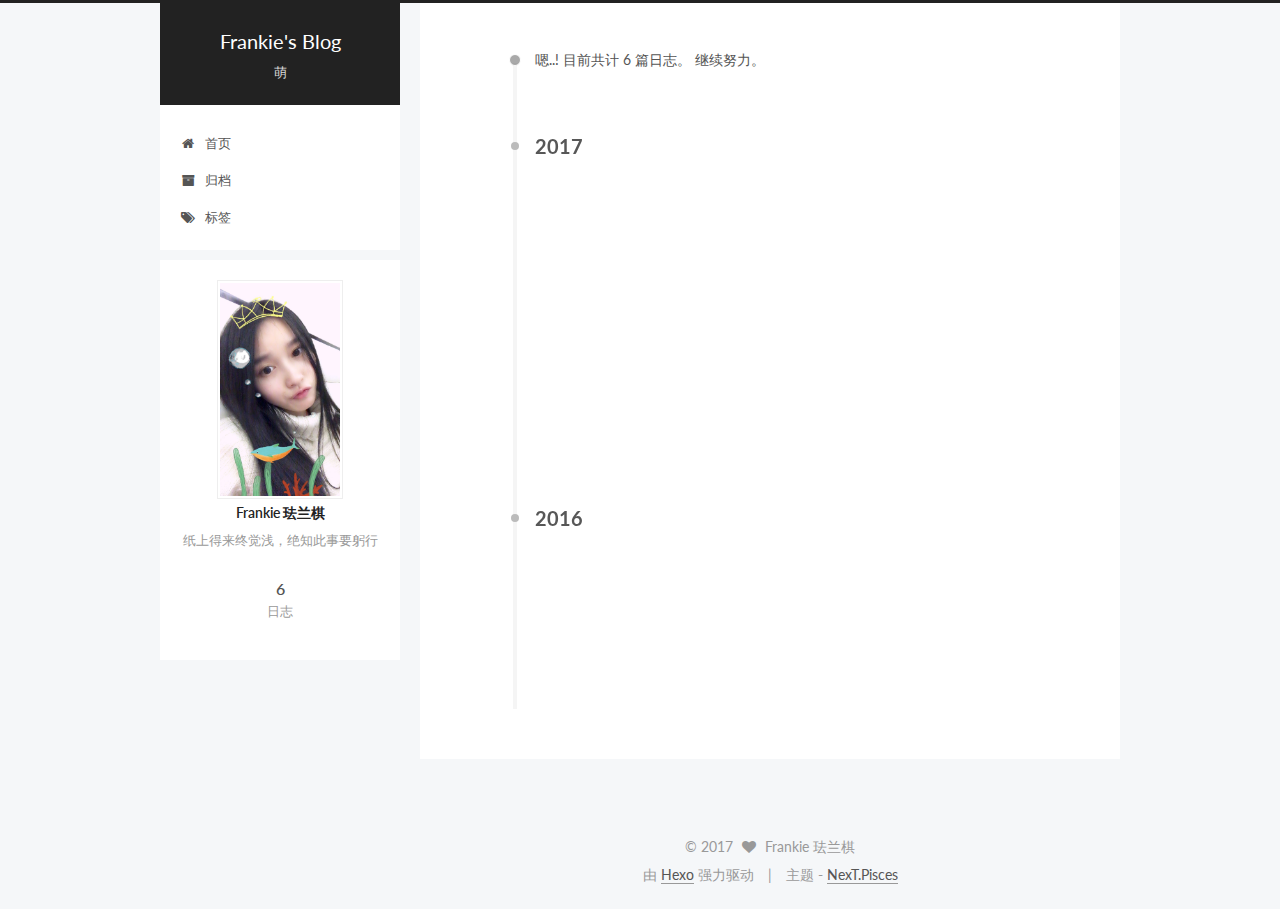
<file: archives/index.html>
<!doctype html>



  


<html class="theme-next pisces use-motion" lang="zh-Hans">
<head>
  <meta charset="UTF-8"/>
<meta http-equiv="X-UA-Compatible" content="IE=edge" />
<meta name="viewport" content="width=device-width, initial-scale=1, maximum-scale=1"/>



<meta http-equiv="Cache-Control" content="no-transform" />
<meta http-equiv="Cache-Control" content="no-siteapp" />












  
  
  <link href="/lib/fancybox/source/jquery.fancybox.css?v=2.1.5" rel="stylesheet" type="text/css" />




  
  
  
  

  
    
    
  

  

  

  

  

  
    
    
    <link href="//fonts.useso.com/css?family=Lato:300,300italic,400,400italic,700,700italic&subset=latin,latin-ext" rel="stylesheet" type="text/css">
  






<link href="/lib/font-awesome/css/font-awesome.min.css?v=4.6.2" rel="stylesheet" type="text/css" />

<link href="/css/main.css?v=5.1.0" rel="stylesheet" type="text/css" />


  <meta name="keywords" content="Hexo, NexT" />








  <link rel="shortcut icon" type="image/x-icon" href="/favicon.ico?v=5.1.0" />






<meta name="description" content="纸上得来终觉浅，绝知此事要躬行">
<meta property="og:type" content="website">
<meta property="og:title" content="Frankie's Blog">
<meta property="og:url" content="http://yoursite.com/archives/index.html">
<meta property="og:site_name" content="Frankie's Blog">
<meta property="og:description" content="纸上得来终觉浅，绝知此事要躬行">
<meta name="twitter:card" content="summary">
<meta name="twitter:title" content="Frankie's Blog">
<meta name="twitter:description" content="纸上得来终觉浅，绝知此事要躬行">



<script type="text/javascript" id="hexo.configurations">
  var NexT = window.NexT || {};
  var CONFIG = {
    root: '/',
    scheme: 'Pisces',
    sidebar: {"position":"left","display":"post"},
    fancybox: true,
    motion: true,
    duoshuo: {
      userId: '0',
      author: '博主'
    },
    algolia: {
      applicationID: '',
      apiKey: '',
      indexName: '',
      hits: {"per_page":10},
      labels: {"input_placeholder":"Search for Posts","hits_empty":"We didn't find any results for the search: ${query}","hits_stats":"${hits} results found in ${time} ms"}
    }
  };
</script>



  <link rel="canonical" href="http://yoursite.com/archives/"/>





  <title> 归档 | Frankie's Blog </title>
</head>

<body itemscope itemtype="http://schema.org/WebPage" lang="zh-Hans">

  










  
  
    
  

  <div class="container one-collumn sidebar-position-left  page-archive  ">
    <div class="headband"></div>

    <header id="header" class="header" itemscope itemtype="http://schema.org/WPHeader">
      <div class="header-inner"><div class="site-meta ">
  

  <div class="custom-logo-site-title">
    <a href="/"  class="brand" rel="start">
      <span class="logo-line-before"><i></i></span>
      <span class="site-title">Frankie's Blog</span>
      <span class="logo-line-after"><i></i></span>
    </a>
  </div>
  <p class="site-subtitle">萌</p>
</div>

<div class="site-nav-toggle">
  <button>
    <span class="btn-bar"></span>
    <span class="btn-bar"></span>
    <span class="btn-bar"></span>
  </button>
</div>

<nav class="site-nav">
  

  
    <ul id="menu" class="menu">
      
        
        <li class="menu-item menu-item-home">
          <a href="/" rel="section">
            
              <i class="menu-item-icon fa fa-fw fa-home"></i> <br />
            
            首页
          </a>
        </li>
      
        
        <li class="menu-item menu-item-archives">
          <a href="/archives" rel="section">
            
              <i class="menu-item-icon fa fa-fw fa-archive"></i> <br />
            
            归档
          </a>
        </li>
      
        
        <li class="menu-item menu-item-tags">
          <a href="/tags" rel="section">
            
              <i class="menu-item-icon fa fa-fw fa-tags"></i> <br />
            
            标签
          </a>
        </li>
      

      
    </ul>
  

  
</nav>



 </div>
    </header>

    <main id="main" class="main">
      <div class="main-inner">
        <div class="content-wrap">
          <div id="content" class="content">
            

  <section id="posts" class="posts-collapse">
    <span class="archive-move-on"></span>

    <span class="archive-page-counter">
      
      
      
        
      
      嗯..! 目前共计 6 篇日志。 继续努力。
    </span>

    

      
      
      

      
        
        <div class="collection-title">
          <h2 class="archive-year motion-element" id="archive-year-2017">2017</h2>
        </div>
      
      

      

  <article class="post post-type-normal" itemscope itemtype="http://schema.org/Article">
    <header class="post-header">

      <h1 class="post-title">
        
            <a class="post-title-link" href="/2017/01/10/react表单多个input框用同一个onchange事件处理value小技巧/" itemprop="url">
              
                <span itemprop="name">react表单多个input框用同一个onchange事件处理value小技巧</span>
              
            </a>
        
      </h1>

      <div class="post-meta">
        <time class="post-time" itemprop="dateCreated"
              datetime="2017-01-10T11:48:03+08:00"
              content="2017-01-10" >
          01-10
        </time>
      </div>

    </header>
  </article>



    

      
      
      

      
      

      

  <article class="post post-type-normal" itemscope itemtype="http://schema.org/Article">
    <header class="post-header">

      <h1 class="post-title">
        
            <a class="post-title-link" href="/2017/01/10/this值的小题目/" itemprop="url">
              
                <span itemprop="name">this值的小题目</span>
              
            </a>
        
      </h1>

      <div class="post-meta">
        <time class="post-time" itemprop="dateCreated"
              datetime="2017-01-10T09:56:34+08:00"
              content="2017-01-10" >
          01-10
        </time>
      </div>

    </header>
  </article>



    

      
      
      

      
      

      

  <article class="post post-type-normal" itemscope itemtype="http://schema.org/Article">
    <header class="post-header">

      <h1 class="post-title">
        
            <a class="post-title-link" href="/2017/01/09/重新开始百度前端技术学院Task/" itemprop="url">
              
                <span itemprop="name">重新开始百度前端技术学院Task</span>
              
            </a>
        
      </h1>

      <div class="post-meta">
        <time class="post-time" itemprop="dateCreated"
              datetime="2017-01-09T00:04:58+08:00"
              content="2017-01-09" >
          01-09
        </time>
      </div>

    </header>
  </article>



    

      
      
      

      
      

      

  <article class="post post-type-normal" itemscope itemtype="http://schema.org/Article">
    <header class="post-header">

      <h1 class="post-title">
        
            <a class="post-title-link" href="/2017/01/07/redux数据流以及异步教程/" itemprop="url">
              
                <span itemprop="name">Redux温故而知新</span>
              
            </a>
        
      </h1>

      <div class="post-meta">
        <time class="post-time" itemprop="dateCreated"
              datetime="2017-01-07T19:23:49+08:00"
              content="2017-01-07" >
          01-07
        </time>
      </div>

    </header>
  </article>



    

      
      
      

      
        
        <div class="collection-title">
          <h2 class="archive-year motion-element" id="archive-year-2016">2016</h2>
        </div>
      
      

      

  <article class="post post-type-normal" itemscope itemtype="http://schema.org/Article">
    <header class="post-header">

      <h1 class="post-title">
        
            <a class="post-title-link" href="/2016/11/25/my-Loring/" itemprop="url">
              
                <span itemprop="name">这里有一只 Loring</span>
              
            </a>
        
      </h1>

      <div class="post-meta">
        <time class="post-time" itemprop="dateCreated"
              datetime="2016-11-25T20:53:29+08:00"
              content="2016-11-25" >
          11-25
        </time>
      </div>

    </header>
  </article>



    

      
      
      

      
      

      

  <article class="post post-type-normal" itemscope itemtype="http://schema.org/Article">
    <header class="post-header">

      <h1 class="post-title">
        
            <a class="post-title-link" href="/2016/11/25/hello-world/" itemprop="url">
              
                <span itemprop="name">Hello World</span>
              
            </a>
        
      </h1>

      <div class="post-meta">
        <time class="post-time" itemprop="dateCreated"
              datetime="2016-11-25T20:02:25+08:00"
              content="2016-11-25" >
          11-25
        </time>
      </div>

    </header>
  </article>



    

  </section>

  



          </div>
          


          

        </div>
        
          
  
  <div class="sidebar-toggle">
    <div class="sidebar-toggle-line-wrap">
      <span class="sidebar-toggle-line sidebar-toggle-line-first"></span>
      <span class="sidebar-toggle-line sidebar-toggle-line-middle"></span>
      <span class="sidebar-toggle-line sidebar-toggle-line-last"></span>
    </div>
  </div>

  <aside id="sidebar" class="sidebar">
    <div class="sidebar-inner">

      

      

      <section class="site-overview sidebar-panel sidebar-panel-active">
        <div class="site-author motion-element" itemprop="author" itemscope itemtype="http://schema.org/Person">
          <img class="site-author-image" itemprop="image"
               src="/images/logo.jpg"
               alt="Frankie 珐兰棋" />
          <p class="site-author-name" itemprop="name">Frankie 珐兰棋</p>
          <p class="site-description motion-element" itemprop="description">纸上得来终觉浅，绝知此事要躬行</p>
        </div>
        <nav class="site-state motion-element">
          <div class="site-state-item site-state-posts">
            <a href="/archives">
              <span class="site-state-item-count">6</span>
              <span class="site-state-item-name">日志</span>
            </a>
          </div>

          

          

        </nav>

        

        <div class="links-of-author motion-element">
          
        </div>

        
        

        
        

        


      </section>

      

    </div>
  </aside>


        
      </div>
    </main>

    <footer id="footer" class="footer">
      <div class="footer-inner">
        <div class="copyright" >
  
  &copy; 
  <span itemprop="copyrightYear">2017</span>
  <span class="with-love">
    <i class="fa fa-heart"></i>
  </span>
  <span class="author" itemprop="copyrightHolder">Frankie 珐兰棋</span>
</div>


<div class="powered-by">
  由 <a class="theme-link" href="https://hexo.io">Hexo</a> 强力驱动
</div>

<div class="theme-info">
  主题 -
  <a class="theme-link" href="https://github.com/iissnan/hexo-theme-next">
    NexT.Pisces
  </a>
</div>


        

        
      </div>
    </footer>

    <div class="back-to-top">
      <i class="fa fa-arrow-up"></i>
    </div>
  </div>

  

<script type="text/javascript">
  if (Object.prototype.toString.call(window.Promise) !== '[object Function]') {
    window.Promise = null;
  }
</script>









  



  
  <script type="text/javascript" src="/lib/jquery/index.js?v=2.1.3"></script>

  
  <script type="text/javascript" src="/lib/fastclick/lib/fastclick.min.js?v=1.0.6"></script>

  
  <script type="text/javascript" src="/lib/jquery_lazyload/jquery.lazyload.js?v=1.9.7"></script>

  
  <script type="text/javascript" src="/lib/velocity/velocity.min.js?v=1.2.1"></script>

  
  <script type="text/javascript" src="/lib/velocity/velocity.ui.min.js?v=1.2.1"></script>

  
  <script type="text/javascript" src="/lib/fancybox/source/jquery.fancybox.pack.js?v=2.1.5"></script>


  


  <script type="text/javascript" src="/js/src/utils.js?v=5.1.0"></script>

  <script type="text/javascript" src="/js/src/motion.js?v=5.1.0"></script>



  
  


  <script type="text/javascript" src="/js/src/affix.js?v=5.1.0"></script>

  <script type="text/javascript" src="/js/src/schemes/pisces.js?v=5.1.0"></script>



  
  
    <script type="text/javascript" id="motion.page.archive">
      $('.archive-year').velocity('transition.slideLeftIn');
    </script>
  


  


  <script type="text/javascript" src="/js/src/bootstrap.js?v=5.1.0"></script>



  



  




	




  
  

  

  

  

  


</body>
</html>
</file>
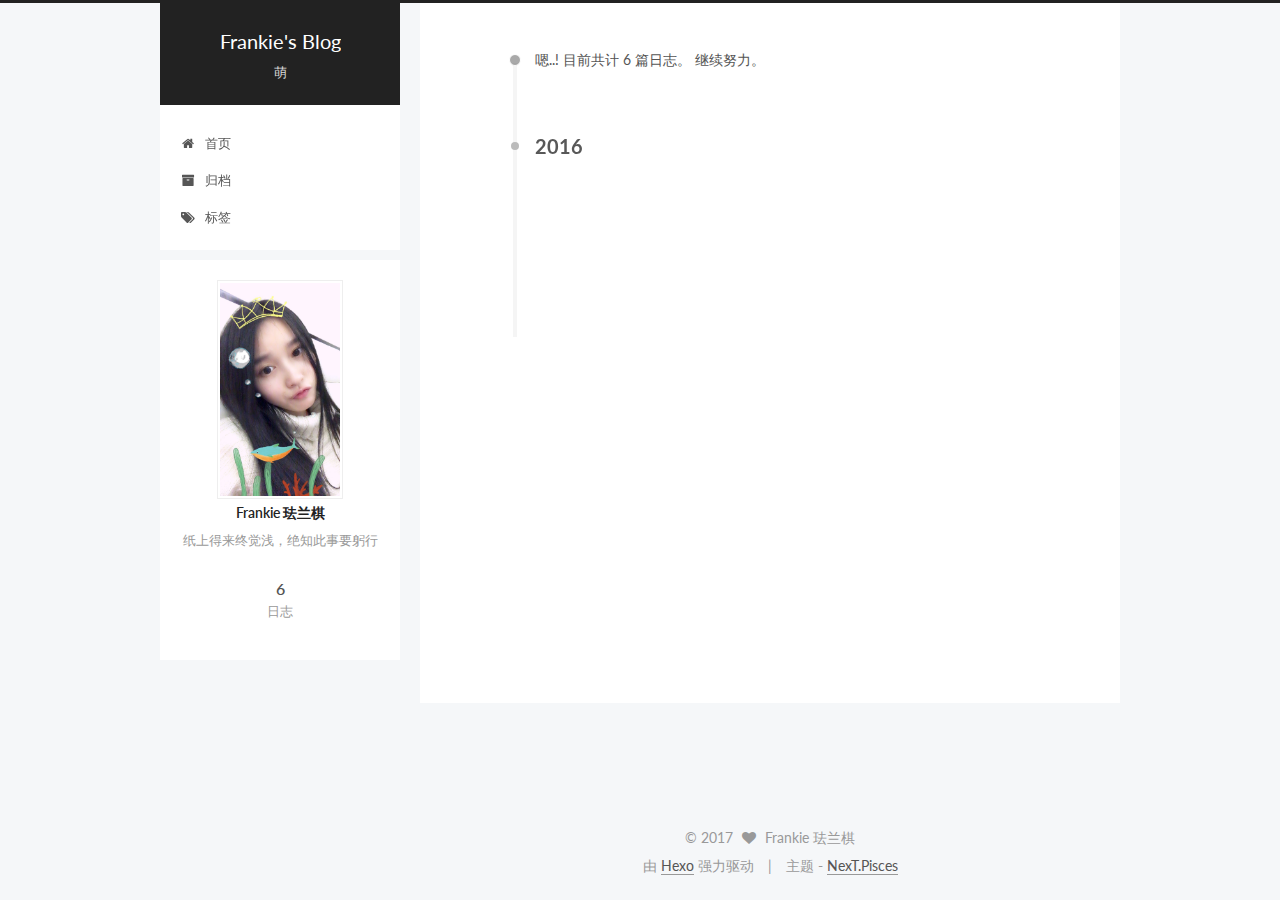
<file: archives/2016/index.html>
<!doctype html>



  


<html class="theme-next pisces use-motion" lang="zh-Hans">
<head>
  <meta charset="UTF-8"/>
<meta http-equiv="X-UA-Compatible" content="IE=edge" />
<meta name="viewport" content="width=device-width, initial-scale=1, maximum-scale=1"/>



<meta http-equiv="Cache-Control" content="no-transform" />
<meta http-equiv="Cache-Control" content="no-siteapp" />












  
  
  <link href="/lib/fancybox/source/jquery.fancybox.css?v=2.1.5" rel="stylesheet" type="text/css" />




  
  
  
  

  
    
    
  

  

  

  

  

  
    
    
    <link href="//fonts.useso.com/css?family=Lato:300,300italic,400,400italic,700,700italic&subset=latin,latin-ext" rel="stylesheet" type="text/css">
  






<link href="/lib/font-awesome/css/font-awesome.min.css?v=4.6.2" rel="stylesheet" type="text/css" />

<link href="/css/main.css?v=5.1.0" rel="stylesheet" type="text/css" />


  <meta name="keywords" content="Hexo, NexT" />








  <link rel="shortcut icon" type="image/x-icon" href="/favicon.ico?v=5.1.0" />






<meta name="description" content="纸上得来终觉浅，绝知此事要躬行">
<meta property="og:type" content="website">
<meta property="og:title" content="Frankie's Blog">
<meta property="og:url" content="http://yoursite.com/archives/2016/index.html">
<meta property="og:site_name" content="Frankie's Blog">
<meta property="og:description" content="纸上得来终觉浅，绝知此事要躬行">
<meta name="twitter:card" content="summary">
<meta name="twitter:title" content="Frankie's Blog">
<meta name="twitter:description" content="纸上得来终觉浅，绝知此事要躬行">



<script type="text/javascript" id="hexo.configurations">
  var NexT = window.NexT || {};
  var CONFIG = {
    root: '/',
    scheme: 'Pisces',
    sidebar: {"position":"left","display":"post"},
    fancybox: true,
    motion: true,
    duoshuo: {
      userId: '0',
      author: '博主'
    },
    algolia: {
      applicationID: '',
      apiKey: '',
      indexName: '',
      hits: {"per_page":10},
      labels: {"input_placeholder":"Search for Posts","hits_empty":"We didn't find any results for the search: ${query}","hits_stats":"${hits} results found in ${time} ms"}
    }
  };
</script>



  <link rel="canonical" href="http://yoursite.com/archives/2016/"/>





  <title> 归档 | Frankie's Blog </title>
</head>

<body itemscope itemtype="http://schema.org/WebPage" lang="zh-Hans">

  










  
  
    
  

  <div class="container one-collumn sidebar-position-left  page-archive  ">
    <div class="headband"></div>

    <header id="header" class="header" itemscope itemtype="http://schema.org/WPHeader">
      <div class="header-inner"><div class="site-meta ">
  

  <div class="custom-logo-site-title">
    <a href="/"  class="brand" rel="start">
      <span class="logo-line-before"><i></i></span>
      <span class="site-title">Frankie's Blog</span>
      <span class="logo-line-after"><i></i></span>
    </a>
  </div>
  <p class="site-subtitle">萌</p>
</div>

<div class="site-nav-toggle">
  <button>
    <span class="btn-bar"></span>
    <span class="btn-bar"></span>
    <span class="btn-bar"></span>
  </button>
</div>

<nav class="site-nav">
  

  
    <ul id="menu" class="menu">
      
        
        <li class="menu-item menu-item-home">
          <a href="/" rel="section">
            
              <i class="menu-item-icon fa fa-fw fa-home"></i> <br />
            
            首页
          </a>
        </li>
      
        
        <li class="menu-item menu-item-archives">
          <a href="/archives" rel="section">
            
              <i class="menu-item-icon fa fa-fw fa-archive"></i> <br />
            
            归档
          </a>
        </li>
      
        
        <li class="menu-item menu-item-tags">
          <a href="/tags" rel="section">
            
              <i class="menu-item-icon fa fa-fw fa-tags"></i> <br />
            
            标签
          </a>
        </li>
      

      
    </ul>
  

  
</nav>



 </div>
    </header>

    <main id="main" class="main">
      <div class="main-inner">
        <div class="content-wrap">
          <div id="content" class="content">
            

  <section id="posts" class="posts-collapse">
    <span class="archive-move-on"></span>

    <span class="archive-page-counter">
      
      
      
        
      
      嗯..! 目前共计 6 篇日志。 继续努力。
    </span>

    

      
      
      

      
        
        <div class="collection-title">
          <h2 class="archive-year motion-element" id="archive-year-2016">2016</h2>
        </div>
      
      

      

  <article class="post post-type-normal" itemscope itemtype="http://schema.org/Article">
    <header class="post-header">

      <h1 class="post-title">
        
            <a class="post-title-link" href="/2016/11/25/my-Loring/" itemprop="url">
              
                <span itemprop="name">这里有一只 Loring</span>
              
            </a>
        
      </h1>

      <div class="post-meta">
        <time class="post-time" itemprop="dateCreated"
              datetime="2016-11-25T20:53:29+08:00"
              content="2016-11-25" >
          11-25
        </time>
      </div>

    </header>
  </article>



    

      
      
      

      
      

      

  <article class="post post-type-normal" itemscope itemtype="http://schema.org/Article">
    <header class="post-header">

      <h1 class="post-title">
        
            <a class="post-title-link" href="/2016/11/25/hello-world/" itemprop="url">
              
                <span itemprop="name">Hello World</span>
              
            </a>
        
      </h1>

      <div class="post-meta">
        <time class="post-time" itemprop="dateCreated"
              datetime="2016-11-25T20:02:25+08:00"
              content="2016-11-25" >
          11-25
        </time>
      </div>

    </header>
  </article>



    

  </section>

  



          </div>
          


          

        </div>
        
          
  
  <div class="sidebar-toggle">
    <div class="sidebar-toggle-line-wrap">
      <span class="sidebar-toggle-line sidebar-toggle-line-first"></span>
      <span class="sidebar-toggle-line sidebar-toggle-line-middle"></span>
      <span class="sidebar-toggle-line sidebar-toggle-line-last"></span>
    </div>
  </div>

  <aside id="sidebar" class="sidebar">
    <div class="sidebar-inner">

      

      

      <section class="site-overview sidebar-panel sidebar-panel-active">
        <div class="site-author motion-element" itemprop="author" itemscope itemtype="http://schema.org/Person">
          <img class="site-author-image" itemprop="image"
               src="/images/logo.jpg"
               alt="Frankie 珐兰棋" />
          <p class="site-author-name" itemprop="name">Frankie 珐兰棋</p>
          <p class="site-description motion-element" itemprop="description">纸上得来终觉浅，绝知此事要躬行</p>
        </div>
        <nav class="site-state motion-element">
          <div class="site-state-item site-state-posts">
            <a href="/archives">
              <span class="site-state-item-count">6</span>
              <span class="site-state-item-name">日志</span>
            </a>
          </div>

          

          

        </nav>

        

        <div class="links-of-author motion-element">
          
        </div>

        
        

        
        

        


      </section>

      

    </div>
  </aside>


        
      </div>
    </main>

    <footer id="footer" class="footer">
      <div class="footer-inner">
        <div class="copyright" >
  
  &copy; 
  <span itemprop="copyrightYear">2017</span>
  <span class="with-love">
    <i class="fa fa-heart"></i>
  </span>
  <span class="author" itemprop="copyrightHolder">Frankie 珐兰棋</span>
</div>


<div class="powered-by">
  由 <a class="theme-link" href="https://hexo.io">Hexo</a> 强力驱动
</div>

<div class="theme-info">
  主题 -
  <a class="theme-link" href="https://github.com/iissnan/hexo-theme-next">
    NexT.Pisces
  </a>
</div>


        

        
      </div>
    </footer>

    <div class="back-to-top">
      <i class="fa fa-arrow-up"></i>
    </div>
  </div>

  

<script type="text/javascript">
  if (Object.prototype.toString.call(window.Promise) !== '[object Function]') {
    window.Promise = null;
  }
</script>









  



  
  <script type="text/javascript" src="/lib/jquery/index.js?v=2.1.3"></script>

  
  <script type="text/javascript" src="/lib/fastclick/lib/fastclick.min.js?v=1.0.6"></script>

  
  <script type="text/javascript" src="/lib/jquery_lazyload/jquery.lazyload.js?v=1.9.7"></script>

  
  <script type="text/javascript" src="/lib/velocity/velocity.min.js?v=1.2.1"></script>

  
  <script type="text/javascript" src="/lib/velocity/velocity.ui.min.js?v=1.2.1"></script>

  
  <script type="text/javascript" src="/lib/fancybox/source/jquery.fancybox.pack.js?v=2.1.5"></script>


  


  <script type="text/javascript" src="/js/src/utils.js?v=5.1.0"></script>

  <script type="text/javascript" src="/js/src/motion.js?v=5.1.0"></script>



  
  


  <script type="text/javascript" src="/js/src/affix.js?v=5.1.0"></script>

  <script type="text/javascript" src="/js/src/schemes/pisces.js?v=5.1.0"></script>



  
  
    <script type="text/javascript" id="motion.page.archive">
      $('.archive-year').velocity('transition.slideLeftIn');
    </script>
  


  


  <script type="text/javascript" src="/js/src/bootstrap.js?v=5.1.0"></script>



  



  




	




  
  

  

  

  

  


</body>
</html>
</file>
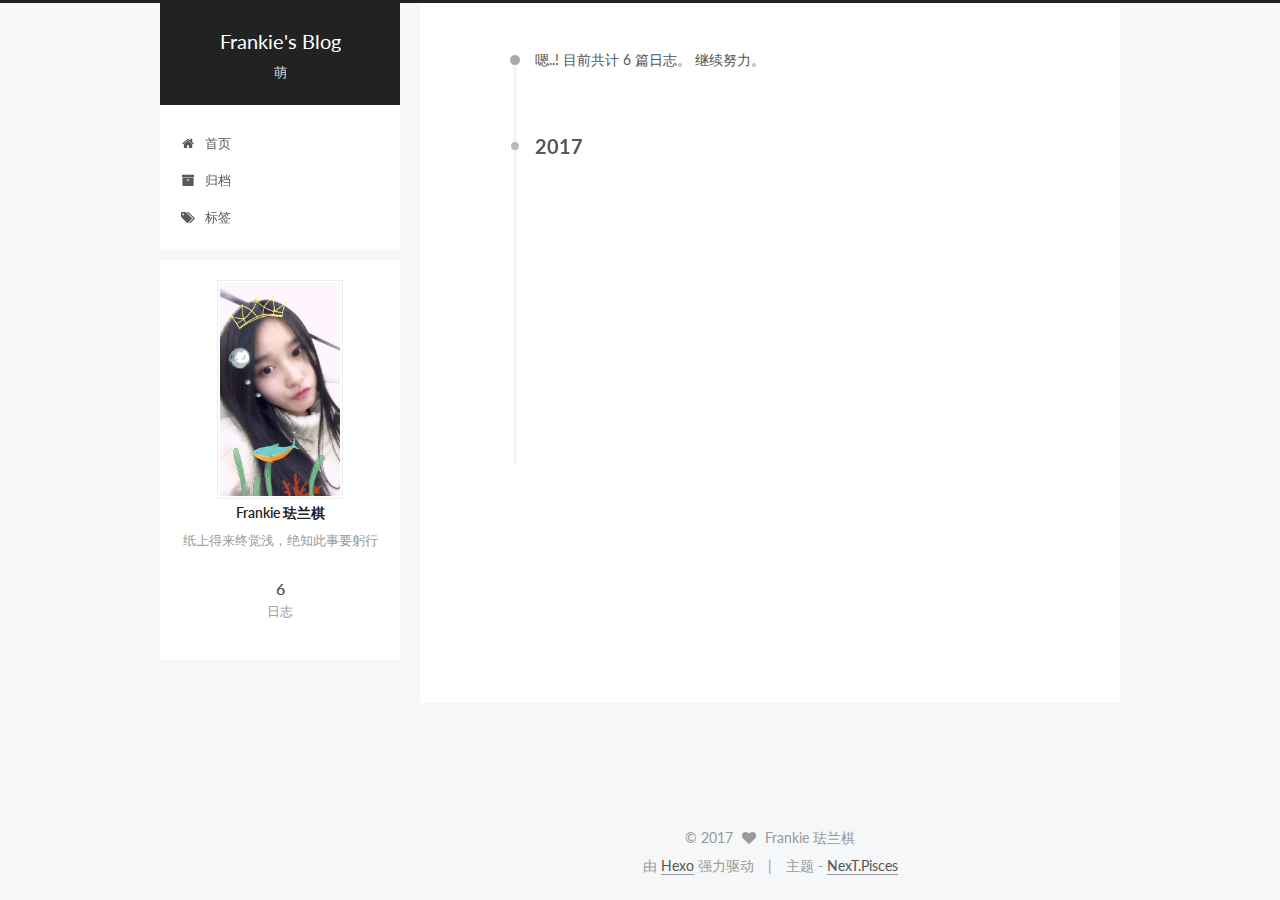
<file: archives/2017/index.html>
<!doctype html>



  


<html class="theme-next pisces use-motion" lang="zh-Hans">
<head>
  <meta charset="UTF-8"/>
<meta http-equiv="X-UA-Compatible" content="IE=edge" />
<meta name="viewport" content="width=device-width, initial-scale=1, maximum-scale=1"/>



<meta http-equiv="Cache-Control" content="no-transform" />
<meta http-equiv="Cache-Control" content="no-siteapp" />












  
  
  <link href="/lib/fancybox/source/jquery.fancybox.css?v=2.1.5" rel="stylesheet" type="text/css" />




  
  
  
  

  
    
    
  

  

  

  

  

  
    
    
    <link href="//fonts.useso.com/css?family=Lato:300,300italic,400,400italic,700,700italic&subset=latin,latin-ext" rel="stylesheet" type="text/css">
  






<link href="/lib/font-awesome/css/font-awesome.min.css?v=4.6.2" rel="stylesheet" type="text/css" />

<link href="/css/main.css?v=5.1.0" rel="stylesheet" type="text/css" />


  <meta name="keywords" content="Hexo, NexT" />








  <link rel="shortcut icon" type="image/x-icon" href="/favicon.ico?v=5.1.0" />






<meta name="description" content="纸上得来终觉浅，绝知此事要躬行">
<meta property="og:type" content="website">
<meta property="og:title" content="Frankie's Blog">
<meta property="og:url" content="http://yoursite.com/archives/2017/index.html">
<meta property="og:site_name" content="Frankie's Blog">
<meta property="og:description" content="纸上得来终觉浅，绝知此事要躬行">
<meta name="twitter:card" content="summary">
<meta name="twitter:title" content="Frankie's Blog">
<meta name="twitter:description" content="纸上得来终觉浅，绝知此事要躬行">



<script type="text/javascript" id="hexo.configurations">
  var NexT = window.NexT || {};
  var CONFIG = {
    root: '/',
    scheme: 'Pisces',
    sidebar: {"position":"left","display":"post"},
    fancybox: true,
    motion: true,
    duoshuo: {
      userId: '0',
      author: '博主'
    },
    algolia: {
      applicationID: '',
      apiKey: '',
      indexName: '',
      hits: {"per_page":10},
      labels: {"input_placeholder":"Search for Posts","hits_empty":"We didn't find any results for the search: ${query}","hits_stats":"${hits} results found in ${time} ms"}
    }
  };
</script>



  <link rel="canonical" href="http://yoursite.com/archives/2017/"/>





  <title> 归档 | Frankie's Blog </title>
</head>

<body itemscope itemtype="http://schema.org/WebPage" lang="zh-Hans">

  










  
  
    
  

  <div class="container one-collumn sidebar-position-left  page-archive  ">
    <div class="headband"></div>

    <header id="header" class="header" itemscope itemtype="http://schema.org/WPHeader">
      <div class="header-inner"><div class="site-meta ">
  

  <div class="custom-logo-site-title">
    <a href="/"  class="brand" rel="start">
      <span class="logo-line-before"><i></i></span>
      <span class="site-title">Frankie's Blog</span>
      <span class="logo-line-after"><i></i></span>
    </a>
  </div>
  <p class="site-subtitle">萌</p>
</div>

<div class="site-nav-toggle">
  <button>
    <span class="btn-bar"></span>
    <span class="btn-bar"></span>
    <span class="btn-bar"></span>
  </button>
</div>

<nav class="site-nav">
  

  
    <ul id="menu" class="menu">
      
        
        <li class="menu-item menu-item-home">
          <a href="/" rel="section">
            
              <i class="menu-item-icon fa fa-fw fa-home"></i> <br />
            
            首页
          </a>
        </li>
      
        
        <li class="menu-item menu-item-archives">
          <a href="/archives" rel="section">
            
              <i class="menu-item-icon fa fa-fw fa-archive"></i> <br />
            
            归档
          </a>
        </li>
      
        
        <li class="menu-item menu-item-tags">
          <a href="/tags" rel="section">
            
              <i class="menu-item-icon fa fa-fw fa-tags"></i> <br />
            
            标签
          </a>
        </li>
      

      
    </ul>
  

  
</nav>



 </div>
    </header>

    <main id="main" class="main">
      <div class="main-inner">
        <div class="content-wrap">
          <div id="content" class="content">
            

  <section id="posts" class="posts-collapse">
    <span class="archive-move-on"></span>

    <span class="archive-page-counter">
      
      
      
        
      
      嗯..! 目前共计 6 篇日志。 继续努力。
    </span>

    

      
      
      

      
        
        <div class="collection-title">
          <h2 class="archive-year motion-element" id="archive-year-2017">2017</h2>
        </div>
      
      

      

  <article class="post post-type-normal" itemscope itemtype="http://schema.org/Article">
    <header class="post-header">

      <h1 class="post-title">
        
            <a class="post-title-link" href="/2017/01/10/react表单多个input框用同一个onchange事件处理value小技巧/" itemprop="url">
              
                <span itemprop="name">react表单多个input框用同一个onchange事件处理value小技巧</span>
              
            </a>
        
      </h1>

      <div class="post-meta">
        <time class="post-time" itemprop="dateCreated"
              datetime="2017-01-10T11:48:03+08:00"
              content="2017-01-10" >
          01-10
        </time>
      </div>

    </header>
  </article>



    

      
      
      

      
      

      

  <article class="post post-type-normal" itemscope itemtype="http://schema.org/Article">
    <header class="post-header">

      <h1 class="post-title">
        
            <a class="post-title-link" href="/2017/01/10/this值的小题目/" itemprop="url">
              
                <span itemprop="name">this值的小题目</span>
              
            </a>
        
      </h1>

      <div class="post-meta">
        <time class="post-time" itemprop="dateCreated"
              datetime="2017-01-10T09:56:34+08:00"
              content="2017-01-10" >
          01-10
        </time>
      </div>

    </header>
  </article>



    

      
      
      

      
      

      

  <article class="post post-type-normal" itemscope itemtype="http://schema.org/Article">
    <header class="post-header">

      <h1 class="post-title">
        
            <a class="post-title-link" href="/2017/01/09/重新开始百度前端技术学院Task/" itemprop="url">
              
                <span itemprop="name">重新开始百度前端技术学院Task</span>
              
            </a>
        
      </h1>

      <div class="post-meta">
        <time class="post-time" itemprop="dateCreated"
              datetime="2017-01-09T00:04:58+08:00"
              content="2017-01-09" >
          01-09
        </time>
      </div>

    </header>
  </article>



    

      
      
      

      
      

      

  <article class="post post-type-normal" itemscope itemtype="http://schema.org/Article">
    <header class="post-header">

      <h1 class="post-title">
        
            <a class="post-title-link" href="/2017/01/07/redux数据流以及异步教程/" itemprop="url">
              
                <span itemprop="name">Redux温故而知新</span>
              
            </a>
        
      </h1>

      <div class="post-meta">
        <time class="post-time" itemprop="dateCreated"
              datetime="2017-01-07T19:23:49+08:00"
              content="2017-01-07" >
          01-07
        </time>
      </div>

    </header>
  </article>



    

  </section>

  



          </div>
          


          

        </div>
        
          
  
  <div class="sidebar-toggle">
    <div class="sidebar-toggle-line-wrap">
      <span class="sidebar-toggle-line sidebar-toggle-line-first"></span>
      <span class="sidebar-toggle-line sidebar-toggle-line-middle"></span>
      <span class="sidebar-toggle-line sidebar-toggle-line-last"></span>
    </div>
  </div>

  <aside id="sidebar" class="sidebar">
    <div class="sidebar-inner">

      

      

      <section class="site-overview sidebar-panel sidebar-panel-active">
        <div class="site-author motion-element" itemprop="author" itemscope itemtype="http://schema.org/Person">
          <img class="site-author-image" itemprop="image"
               src="/images/logo.jpg"
               alt="Frankie 珐兰棋" />
          <p class="site-author-name" itemprop="name">Frankie 珐兰棋</p>
          <p class="site-description motion-element" itemprop="description">纸上得来终觉浅，绝知此事要躬行</p>
        </div>
        <nav class="site-state motion-element">
          <div class="site-state-item site-state-posts">
            <a href="/archives">
              <span class="site-state-item-count">6</span>
              <span class="site-state-item-name">日志</span>
            </a>
          </div>

          

          

        </nav>

        

        <div class="links-of-author motion-element">
          
        </div>

        
        

        
        

        


      </section>

      

    </div>
  </aside>


        
      </div>
    </main>

    <footer id="footer" class="footer">
      <div class="footer-inner">
        <div class="copyright" >
  
  &copy; 
  <span itemprop="copyrightYear">2017</span>
  <span class="with-love">
    <i class="fa fa-heart"></i>
  </span>
  <span class="author" itemprop="copyrightHolder">Frankie 珐兰棋</span>
</div>


<div class="powered-by">
  由 <a class="theme-link" href="https://hexo.io">Hexo</a> 强力驱动
</div>

<div class="theme-info">
  主题 -
  <a class="theme-link" href="https://github.com/iissnan/hexo-theme-next">
    NexT.Pisces
  </a>
</div>


        

        
      </div>
    </footer>

    <div class="back-to-top">
      <i class="fa fa-arrow-up"></i>
    </div>
  </div>

  

<script type="text/javascript">
  if (Object.prototype.toString.call(window.Promise) !== '[object Function]') {
    window.Promise = null;
  }
</script>









  



  
  <script type="text/javascript" src="/lib/jquery/index.js?v=2.1.3"></script>

  
  <script type="text/javascript" src="/lib/fastclick/lib/fastclick.min.js?v=1.0.6"></script>

  
  <script type="text/javascript" src="/lib/jquery_lazyload/jquery.lazyload.js?v=1.9.7"></script>

  
  <script type="text/javascript" src="/lib/velocity/velocity.min.js?v=1.2.1"></script>

  
  <script type="text/javascript" src="/lib/velocity/velocity.ui.min.js?v=1.2.1"></script>

  
  <script type="text/javascript" src="/lib/fancybox/source/jquery.fancybox.pack.js?v=2.1.5"></script>


  


  <script type="text/javascript" src="/js/src/utils.js?v=5.1.0"></script>

  <script type="text/javascript" src="/js/src/motion.js?v=5.1.0"></script>



  
  


  <script type="text/javascript" src="/js/src/affix.js?v=5.1.0"></script>

  <script type="text/javascript" src="/js/src/schemes/pisces.js?v=5.1.0"></script>



  
  
    <script type="text/javascript" id="motion.page.archive">
      $('.archive-year').velocity('transition.slideLeftIn');
    </script>
  


  


  <script type="text/javascript" src="/js/src/bootstrap.js?v=5.1.0"></script>



  



  




	




  
  

  

  

  

  


</body>
</html>
</file>
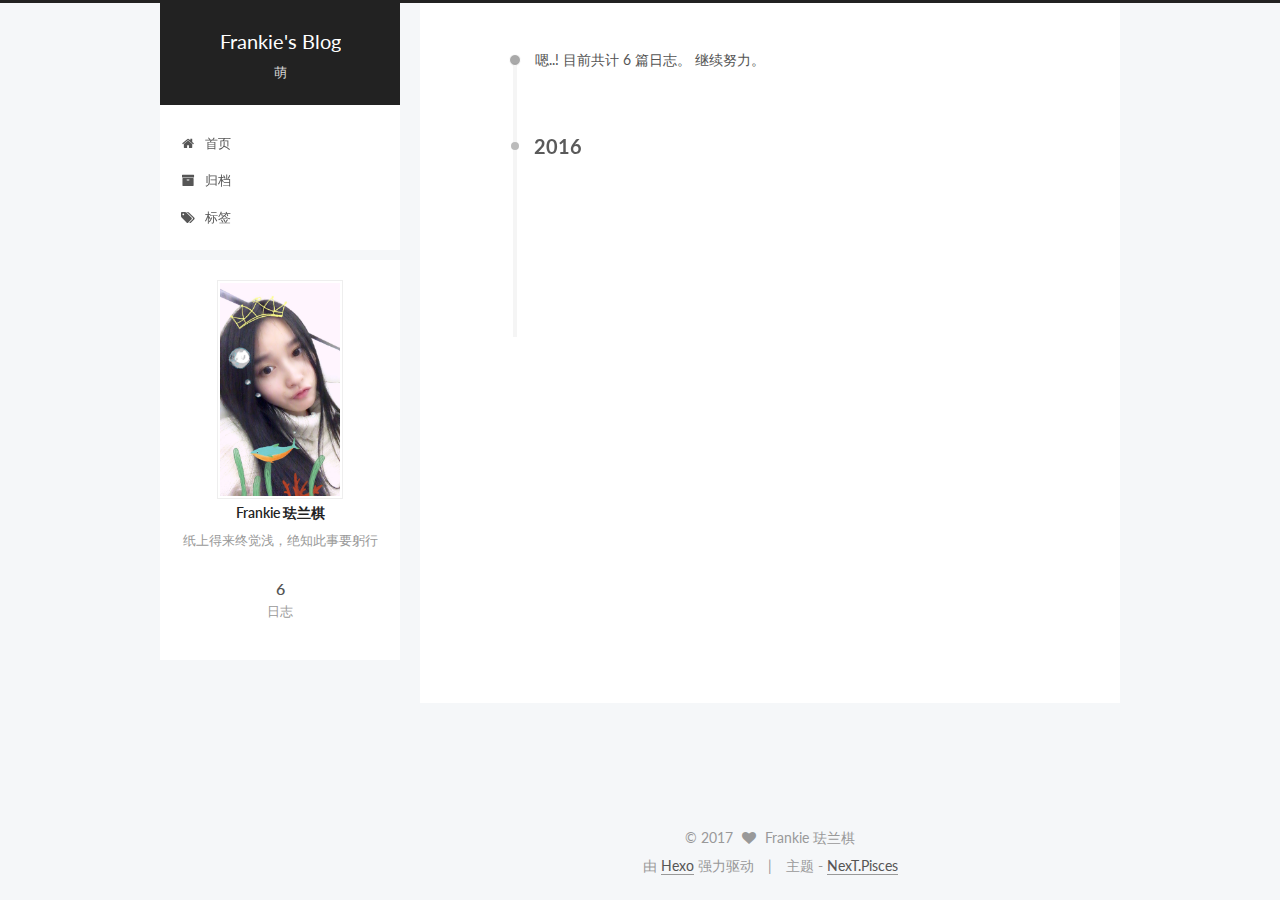
<file: archives/2016/11/index.html>
<!doctype html>



  


<html class="theme-next pisces use-motion" lang="zh-Hans">
<head>
  <meta charset="UTF-8"/>
<meta http-equiv="X-UA-Compatible" content="IE=edge" />
<meta name="viewport" content="width=device-width, initial-scale=1, maximum-scale=1"/>



<meta http-equiv="Cache-Control" content="no-transform" />
<meta http-equiv="Cache-Control" content="no-siteapp" />












  
  
  <link href="/lib/fancybox/source/jquery.fancybox.css?v=2.1.5" rel="stylesheet" type="text/css" />




  
  
  
  

  
    
    
  

  

  

  

  

  
    
    
    <link href="//fonts.useso.com/css?family=Lato:300,300italic,400,400italic,700,700italic&subset=latin,latin-ext" rel="stylesheet" type="text/css">
  






<link href="/lib/font-awesome/css/font-awesome.min.css?v=4.6.2" rel="stylesheet" type="text/css" />

<link href="/css/main.css?v=5.1.0" rel="stylesheet" type="text/css" />


  <meta name="keywords" content="Hexo, NexT" />








  <link rel="shortcut icon" type="image/x-icon" href="/favicon.ico?v=5.1.0" />






<meta name="description" content="纸上得来终觉浅，绝知此事要躬行">
<meta property="og:type" content="website">
<meta property="og:title" content="Frankie's Blog">
<meta property="og:url" content="http://yoursite.com/archives/2016/11/index.html">
<meta property="og:site_name" content="Frankie's Blog">
<meta property="og:description" content="纸上得来终觉浅，绝知此事要躬行">
<meta name="twitter:card" content="summary">
<meta name="twitter:title" content="Frankie's Blog">
<meta name="twitter:description" content="纸上得来终觉浅，绝知此事要躬行">



<script type="text/javascript" id="hexo.configurations">
  var NexT = window.NexT || {};
  var CONFIG = {
    root: '/',
    scheme: 'Pisces',
    sidebar: {"position":"left","display":"post"},
    fancybox: true,
    motion: true,
    duoshuo: {
      userId: '0',
      author: '博主'
    },
    algolia: {
      applicationID: '',
      apiKey: '',
      indexName: '',
      hits: {"per_page":10},
      labels: {"input_placeholder":"Search for Posts","hits_empty":"We didn't find any results for the search: ${query}","hits_stats":"${hits} results found in ${time} ms"}
    }
  };
</script>



  <link rel="canonical" href="http://yoursite.com/archives/2016/11/"/>





  <title> 归档 | Frankie's Blog </title>
</head>

<body itemscope itemtype="http://schema.org/WebPage" lang="zh-Hans">

  










  
  
    
  

  <div class="container one-collumn sidebar-position-left  page-archive  ">
    <div class="headband"></div>

    <header id="header" class="header" itemscope itemtype="http://schema.org/WPHeader">
      <div class="header-inner"><div class="site-meta ">
  

  <div class="custom-logo-site-title">
    <a href="/"  class="brand" rel="start">
      <span class="logo-line-before"><i></i></span>
      <span class="site-title">Frankie's Blog</span>
      <span class="logo-line-after"><i></i></span>
    </a>
  </div>
  <p class="site-subtitle">萌</p>
</div>

<div class="site-nav-toggle">
  <button>
    <span class="btn-bar"></span>
    <span class="btn-bar"></span>
    <span class="btn-bar"></span>
  </button>
</div>

<nav class="site-nav">
  

  
    <ul id="menu" class="menu">
      
        
        <li class="menu-item menu-item-home">
          <a href="/" rel="section">
            
              <i class="menu-item-icon fa fa-fw fa-home"></i> <br />
            
            首页
          </a>
        </li>
      
        
        <li class="menu-item menu-item-archives">
          <a href="/archives" rel="section">
            
              <i class="menu-item-icon fa fa-fw fa-archive"></i> <br />
            
            归档
          </a>
        </li>
      
        
        <li class="menu-item menu-item-tags">
          <a href="/tags" rel="section">
            
              <i class="menu-item-icon fa fa-fw fa-tags"></i> <br />
            
            标签
          </a>
        </li>
      

      
    </ul>
  

  
</nav>



 </div>
    </header>

    <main id="main" class="main">
      <div class="main-inner">
        <div class="content-wrap">
          <div id="content" class="content">
            

  <section id="posts" class="posts-collapse">
    <span class="archive-move-on"></span>

    <span class="archive-page-counter">
      
      
      
        
      
      嗯..! 目前共计 6 篇日志。 继续努力。
    </span>

    

      
      
      

      
        
        <div class="collection-title">
          <h2 class="archive-year motion-element" id="archive-year-2016">2016</h2>
        </div>
      
      

      

  <article class="post post-type-normal" itemscope itemtype="http://schema.org/Article">
    <header class="post-header">

      <h1 class="post-title">
        
            <a class="post-title-link" href="/2016/11/25/my-Loring/" itemprop="url">
              
                <span itemprop="name">这里有一只 Loring</span>
              
            </a>
        
      </h1>

      <div class="post-meta">
        <time class="post-time" itemprop="dateCreated"
              datetime="2016-11-25T20:53:29+08:00"
              content="2016-11-25" >
          11-25
        </time>
      </div>

    </header>
  </article>



    

      
      
      

      
      

      

  <article class="post post-type-normal" itemscope itemtype="http://schema.org/Article">
    <header class="post-header">

      <h1 class="post-title">
        
            <a class="post-title-link" href="/2016/11/25/hello-world/" itemprop="url">
              
                <span itemprop="name">Hello World</span>
              
            </a>
        
      </h1>

      <div class="post-meta">
        <time class="post-time" itemprop="dateCreated"
              datetime="2016-11-25T20:02:25+08:00"
              content="2016-11-25" >
          11-25
        </time>
      </div>

    </header>
  </article>



    

  </section>

  



          </div>
          


          

        </div>
        
          
  
  <div class="sidebar-toggle">
    <div class="sidebar-toggle-line-wrap">
      <span class="sidebar-toggle-line sidebar-toggle-line-first"></span>
      <span class="sidebar-toggle-line sidebar-toggle-line-middle"></span>
      <span class="sidebar-toggle-line sidebar-toggle-line-last"></span>
    </div>
  </div>

  <aside id="sidebar" class="sidebar">
    <div class="sidebar-inner">

      

      

      <section class="site-overview sidebar-panel sidebar-panel-active">
        <div class="site-author motion-element" itemprop="author" itemscope itemtype="http://schema.org/Person">
          <img class="site-author-image" itemprop="image"
               src="/images/logo.jpg"
               alt="Frankie 珐兰棋" />
          <p class="site-author-name" itemprop="name">Frankie 珐兰棋</p>
          <p class="site-description motion-element" itemprop="description">纸上得来终觉浅，绝知此事要躬行</p>
        </div>
        <nav class="site-state motion-element">
          <div class="site-state-item site-state-posts">
            <a href="/archives">
              <span class="site-state-item-count">6</span>
              <span class="site-state-item-name">日志</span>
            </a>
          </div>

          

          

        </nav>

        

        <div class="links-of-author motion-element">
          
        </div>

        
        

        
        

        


      </section>

      

    </div>
  </aside>


        
      </div>
    </main>

    <footer id="footer" class="footer">
      <div class="footer-inner">
        <div class="copyright" >
  
  &copy; 
  <span itemprop="copyrightYear">2017</span>
  <span class="with-love">
    <i class="fa fa-heart"></i>
  </span>
  <span class="author" itemprop="copyrightHolder">Frankie 珐兰棋</span>
</div>


<div class="powered-by">
  由 <a class="theme-link" href="https://hexo.io">Hexo</a> 强力驱动
</div>

<div class="theme-info">
  主题 -
  <a class="theme-link" href="https://github.com/iissnan/hexo-theme-next">
    NexT.Pisces
  </a>
</div>


        

        
      </div>
    </footer>

    <div class="back-to-top">
      <i class="fa fa-arrow-up"></i>
    </div>
  </div>

  

<script type="text/javascript">
  if (Object.prototype.toString.call(window.Promise) !== '[object Function]') {
    window.Promise = null;
  }
</script>









  



  
  <script type="text/javascript" src="/lib/jquery/index.js?v=2.1.3"></script>

  
  <script type="text/javascript" src="/lib/fastclick/lib/fastclick.min.js?v=1.0.6"></script>

  
  <script type="text/javascript" src="/lib/jquery_lazyload/jquery.lazyload.js?v=1.9.7"></script>

  
  <script type="text/javascript" src="/lib/velocity/velocity.min.js?v=1.2.1"></script>

  
  <script type="text/javascript" src="/lib/velocity/velocity.ui.min.js?v=1.2.1"></script>

  
  <script type="text/javascript" src="/lib/fancybox/source/jquery.fancybox.pack.js?v=2.1.5"></script>


  


  <script type="text/javascript" src="/js/src/utils.js?v=5.1.0"></script>

  <script type="text/javascript" src="/js/src/motion.js?v=5.1.0"></script>



  
  


  <script type="text/javascript" src="/js/src/affix.js?v=5.1.0"></script>

  <script type="text/javascript" src="/js/src/schemes/pisces.js?v=5.1.0"></script>



  
  
    <script type="text/javascript" id="motion.page.archive">
      $('.archive-year').velocity('transition.slideLeftIn');
    </script>
  


  


  <script type="text/javascript" src="/js/src/bootstrap.js?v=5.1.0"></script>



  



  




	




  
  

  

  

  

  


</body>
</html>
</file>
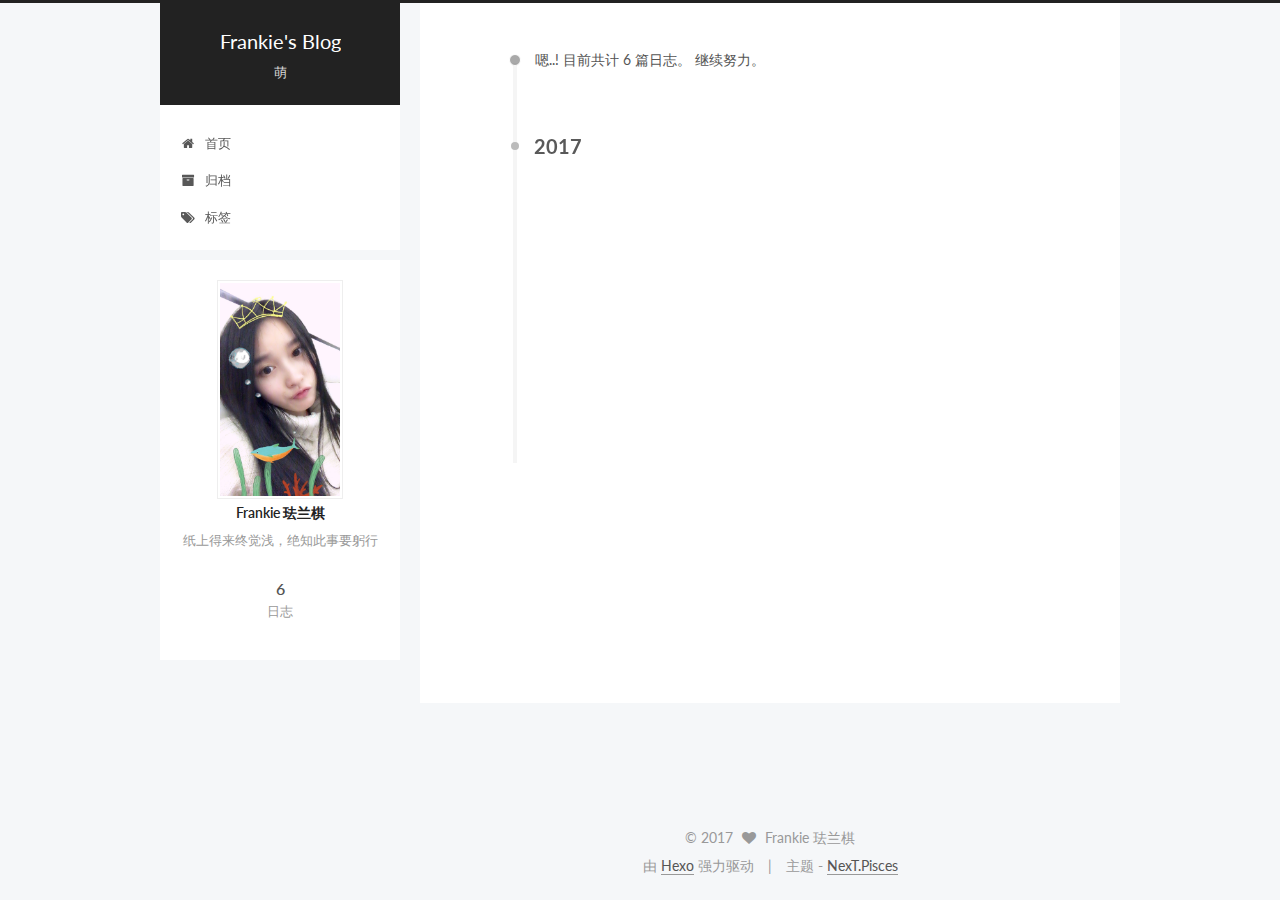
<file: archives/2017/01/index.html>
<!doctype html>



  


<html class="theme-next pisces use-motion" lang="zh-Hans">
<head>
  <meta charset="UTF-8"/>
<meta http-equiv="X-UA-Compatible" content="IE=edge" />
<meta name="viewport" content="width=device-width, initial-scale=1, maximum-scale=1"/>



<meta http-equiv="Cache-Control" content="no-transform" />
<meta http-equiv="Cache-Control" content="no-siteapp" />












  
  
  <link href="/lib/fancybox/source/jquery.fancybox.css?v=2.1.5" rel="stylesheet" type="text/css" />




  
  
  
  

  
    
    
  

  

  

  

  

  
    
    
    <link href="//fonts.useso.com/css?family=Lato:300,300italic,400,400italic,700,700italic&subset=latin,latin-ext" rel="stylesheet" type="text/css">
  






<link href="/lib/font-awesome/css/font-awesome.min.css?v=4.6.2" rel="stylesheet" type="text/css" />

<link href="/css/main.css?v=5.1.0" rel="stylesheet" type="text/css" />


  <meta name="keywords" content="Hexo, NexT" />








  <link rel="shortcut icon" type="image/x-icon" href="/favicon.ico?v=5.1.0" />






<meta name="description" content="纸上得来终觉浅，绝知此事要躬行">
<meta property="og:type" content="website">
<meta property="og:title" content="Frankie's Blog">
<meta property="og:url" content="http://yoursite.com/archives/2017/01/index.html">
<meta property="og:site_name" content="Frankie's Blog">
<meta property="og:description" content="纸上得来终觉浅，绝知此事要躬行">
<meta name="twitter:card" content="summary">
<meta name="twitter:title" content="Frankie's Blog">
<meta name="twitter:description" content="纸上得来终觉浅，绝知此事要躬行">



<script type="text/javascript" id="hexo.configurations">
  var NexT = window.NexT || {};
  var CONFIG = {
    root: '/',
    scheme: 'Pisces',
    sidebar: {"position":"left","display":"post"},
    fancybox: true,
    motion: true,
    duoshuo: {
      userId: '0',
      author: '博主'
    },
    algolia: {
      applicationID: '',
      apiKey: '',
      indexName: '',
      hits: {"per_page":10},
      labels: {"input_placeholder":"Search for Posts","hits_empty":"We didn't find any results for the search: ${query}","hits_stats":"${hits} results found in ${time} ms"}
    }
  };
</script>



  <link rel="canonical" href="http://yoursite.com/archives/2017/01/"/>





  <title> 归档 | Frankie's Blog </title>
</head>

<body itemscope itemtype="http://schema.org/WebPage" lang="zh-Hans">

  










  
  
    
  

  <div class="container one-collumn sidebar-position-left  page-archive  ">
    <div class="headband"></div>

    <header id="header" class="header" itemscope itemtype="http://schema.org/WPHeader">
      <div class="header-inner"><div class="site-meta ">
  

  <div class="custom-logo-site-title">
    <a href="/"  class="brand" rel="start">
      <span class="logo-line-before"><i></i></span>
      <span class="site-title">Frankie's Blog</span>
      <span class="logo-line-after"><i></i></span>
    </a>
  </div>
  <p class="site-subtitle">萌</p>
</div>

<div class="site-nav-toggle">
  <button>
    <span class="btn-bar"></span>
    <span class="btn-bar"></span>
    <span class="btn-bar"></span>
  </button>
</div>

<nav class="site-nav">
  

  
    <ul id="menu" class="menu">
      
        
        <li class="menu-item menu-item-home">
          <a href="/" rel="section">
            
              <i class="menu-item-icon fa fa-fw fa-home"></i> <br />
            
            首页
          </a>
        </li>
      
        
        <li class="menu-item menu-item-archives">
          <a href="/archives" rel="section">
            
              <i class="menu-item-icon fa fa-fw fa-archive"></i> <br />
            
            归档
          </a>
        </li>
      
        
        <li class="menu-item menu-item-tags">
          <a href="/tags" rel="section">
            
              <i class="menu-item-icon fa fa-fw fa-tags"></i> <br />
            
            标签
          </a>
        </li>
      

      
    </ul>
  

  
</nav>



 </div>
    </header>

    <main id="main" class="main">
      <div class="main-inner">
        <div class="content-wrap">
          <div id="content" class="content">
            

  <section id="posts" class="posts-collapse">
    <span class="archive-move-on"></span>

    <span class="archive-page-counter">
      
      
      
        
      
      嗯..! 目前共计 6 篇日志。 继续努力。
    </span>

    

      
      
      

      
        
        <div class="collection-title">
          <h2 class="archive-year motion-element" id="archive-year-2017">2017</h2>
        </div>
      
      

      

  <article class="post post-type-normal" itemscope itemtype="http://schema.org/Article">
    <header class="post-header">

      <h1 class="post-title">
        
            <a class="post-title-link" href="/2017/01/10/react表单多个input框用同一个onchange事件处理value小技巧/" itemprop="url">
              
                <span itemprop="name">react表单多个input框用同一个onchange事件处理value小技巧</span>
              
            </a>
        
      </h1>

      <div class="post-meta">
        <time class="post-time" itemprop="dateCreated"
              datetime="2017-01-10T11:48:03+08:00"
              content="2017-01-10" >
          01-10
        </time>
      </div>

    </header>
  </article>



    

      
      
      

      
      

      

  <article class="post post-type-normal" itemscope itemtype="http://schema.org/Article">
    <header class="post-header">

      <h1 class="post-title">
        
            <a class="post-title-link" href="/2017/01/10/this值的小题目/" itemprop="url">
              
                <span itemprop="name">this值的小题目</span>
              
            </a>
        
      </h1>

      <div class="post-meta">
        <time class="post-time" itemprop="dateCreated"
              datetime="2017-01-10T09:56:34+08:00"
              content="2017-01-10" >
          01-10
        </time>
      </div>

    </header>
  </article>



    

      
      
      

      
      

      

  <article class="post post-type-normal" itemscope itemtype="http://schema.org/Article">
    <header class="post-header">

      <h1 class="post-title">
        
            <a class="post-title-link" href="/2017/01/09/重新开始百度前端技术学院Task/" itemprop="url">
              
                <span itemprop="name">重新开始百度前端技术学院Task</span>
              
            </a>
        
      </h1>

      <div class="post-meta">
        <time class="post-time" itemprop="dateCreated"
              datetime="2017-01-09T00:04:58+08:00"
              content="2017-01-09" >
          01-09
        </time>
      </div>

    </header>
  </article>



    

      
      
      

      
      

      

  <article class="post post-type-normal" itemscope itemtype="http://schema.org/Article">
    <header class="post-header">

      <h1 class="post-title">
        
            <a class="post-title-link" href="/2017/01/07/redux数据流以及异步教程/" itemprop="url">
              
                <span itemprop="name">Redux温故而知新</span>
              
            </a>
        
      </h1>

      <div class="post-meta">
        <time class="post-time" itemprop="dateCreated"
              datetime="2017-01-07T19:23:49+08:00"
              content="2017-01-07" >
          01-07
        </time>
      </div>

    </header>
  </article>



    

  </section>

  



          </div>
          


          

        </div>
        
          
  
  <div class="sidebar-toggle">
    <div class="sidebar-toggle-line-wrap">
      <span class="sidebar-toggle-line sidebar-toggle-line-first"></span>
      <span class="sidebar-toggle-line sidebar-toggle-line-middle"></span>
      <span class="sidebar-toggle-line sidebar-toggle-line-last"></span>
    </div>
  </div>

  <aside id="sidebar" class="sidebar">
    <div class="sidebar-inner">

      

      

      <section class="site-overview sidebar-panel sidebar-panel-active">
        <div class="site-author motion-element" itemprop="author" itemscope itemtype="http://schema.org/Person">
          <img class="site-author-image" itemprop="image"
               src="/images/logo.jpg"
               alt="Frankie 珐兰棋" />
          <p class="site-author-name" itemprop="name">Frankie 珐兰棋</p>
          <p class="site-description motion-element" itemprop="description">纸上得来终觉浅，绝知此事要躬行</p>
        </div>
        <nav class="site-state motion-element">
          <div class="site-state-item site-state-posts">
            <a href="/archives">
              <span class="site-state-item-count">6</span>
              <span class="site-state-item-name">日志</span>
            </a>
          </div>

          

          

        </nav>

        

        <div class="links-of-author motion-element">
          
        </div>

        
        

        
        

        


      </section>

      

    </div>
  </aside>


        
      </div>
    </main>

    <footer id="footer" class="footer">
      <div class="footer-inner">
        <div class="copyright" >
  
  &copy; 
  <span itemprop="copyrightYear">2017</span>
  <span class="with-love">
    <i class="fa fa-heart"></i>
  </span>
  <span class="author" itemprop="copyrightHolder">Frankie 珐兰棋</span>
</div>


<div class="powered-by">
  由 <a class="theme-link" href="https://hexo.io">Hexo</a> 强力驱动
</div>

<div class="theme-info">
  主题 -
  <a class="theme-link" href="https://github.com/iissnan/hexo-theme-next">
    NexT.Pisces
  </a>
</div>


        

        
      </div>
    </footer>

    <div class="back-to-top">
      <i class="fa fa-arrow-up"></i>
    </div>
  </div>

  

<script type="text/javascript">
  if (Object.prototype.toString.call(window.Promise) !== '[object Function]') {
    window.Promise = null;
  }
</script>









  



  
  <script type="text/javascript" src="/lib/jquery/index.js?v=2.1.3"></script>

  
  <script type="text/javascript" src="/lib/fastclick/lib/fastclick.min.js?v=1.0.6"></script>

  
  <script type="text/javascript" src="/lib/jquery_lazyload/jquery.lazyload.js?v=1.9.7"></script>

  
  <script type="text/javascript" src="/lib/velocity/velocity.min.js?v=1.2.1"></script>

  
  <script type="text/javascript" src="/lib/velocity/velocity.ui.min.js?v=1.2.1"></script>

  
  <script type="text/javascript" src="/lib/fancybox/source/jquery.fancybox.pack.js?v=2.1.5"></script>


  


  <script type="text/javascript" src="/js/src/utils.js?v=5.1.0"></script>

  <script type="text/javascript" src="/js/src/motion.js?v=5.1.0"></script>



  
  


  <script type="text/javascript" src="/js/src/affix.js?v=5.1.0"></script>

  <script type="text/javascript" src="/js/src/schemes/pisces.js?v=5.1.0"></script>



  
  
    <script type="text/javascript" id="motion.page.archive">
      $('.archive-year').velocity('transition.slideLeftIn');
    </script>
  


  


  <script type="text/javascript" src="/js/src/bootstrap.js?v=5.1.0"></script>



  



  




	




  
  

  

  

  

  


</body>
</html>
</file>
<file: css/main.css>
/* normalize.css v3.0.2 | MIT License | git.io/normalize */
html {
  font-family: sans-serif; /* 1 */
  -ms-text-size-adjust: 100%; /* 2 */
  -webkit-text-size-adjust: 100%; /* 2 */
}
body {
  margin: 0;
}
article,
aside,
details,
figcaption,
figure,
footer,
header,
hgroup,
main,
menu,
nav,
section,
summary {
  display: block;
}
audio,
canvas,
progress,
video {
  display: inline-block; /* 1 */
  vertical-align: baseline; /* 2 */
}
audio:not([controls]) {
  display: none;
  height: 0;
}
[hidden],
template {
  display: none;
}
a {
  background-color: transparent;
}
a:active,
a:hover {
  outline: 0;
}
abbr[title] {
  border-bottom: 1px dotted;
}
b,
strong {
  font-weight: bold;
}
dfn {
  font-style: italic;
}
h1 {
  font-size: 2em;
  margin: 0.67em 0;
}
mark {
  background: #ff0;
  color: #000;
}
small {
  font-size: 80%;
}
sub,
sup {
  font-size: 75%;
  line-height: 0;
  position: relative;
  vertical-align: baseline;
}
sup {
  top: -0.5em;
}
sub {
  bottom: -0.25em;
}
img {
  border: 0;
}
svg:not(:root) {
  overflow: hidden;
}
figure {
  margin: 1em 40px;
}
hr {
  -moz-box-sizing: content-box;
  box-sizing: content-box;
  height: 0;
}
pre {
  overflow: auto;
}
code,
kbd,
pre,
samp {
  font-family: monospace, monospace;
  font-size: 1em;
}
button,
input,
optgroup,
select,
textarea {
  color: inherit; /* 1 */
  font: inherit; /* 2 */
  margin: 0; /* 3 */
}
button {
  overflow: visible;
}
button,
select {
  text-transform: none;
}
button,
html input[type="button"],
input[type="reset"],
input[type="submit"] {
  -webkit-appearance: button; /* 2 */
  cursor: pointer; /* 3 */
}
button[disabled],
html input[disabled] {
  cursor: default;
}
button::-moz-focus-inner,
input::-moz-focus-inner {
  border: 0;
  padding: 0;
}
input {
  line-height: normal;
}
input[type="checkbox"],
input[type="radio"] {
  box-sizing: border-box; /* 1 */
  padding: 0; /* 2 */
}
input[type="number"]::-webkit-inner-spin-button,
input[type="number"]::-webkit-outer-spin-button {
  height: auto;
}
input[type="search"] {
  -webkit-appearance: textfield; /* 1 */
  -moz-box-sizing: content-box;
  -webkit-box-sizing: content-box; /* 2 */
  box-sizing: content-box;
}
input[type="search"]::-webkit-search-cancel-button,
input[type="search"]::-webkit-search-decoration {
  -webkit-appearance: none;
}
fieldset {
  border: 1px solid #c0c0c0;
  margin: 0 2px;
  padding: 0.35em 0.625em 0.75em;
}
legend {
  border: 0; /* 1 */
  padding: 0; /* 2 */
}
textarea {
  overflow: auto;
}
optgroup {
  font-weight: bold;
}
table {
  border-collapse: collapse;
  border-spacing: 0;
}
td,
th {
  padding: 0;
}
::selection {
  background: #262a30;
  color: #fff;
}
body {
  position: relative;
  font-family: 'Lato', "PingFang SC", "Microsoft YaHei", sans-serif;
  font-size: 14px;
  line-height: 2;
  color: #555;
  background: #fff;
}
@media (max-width: 767px) {
  body {
    padding-right: 0 !important;
  }
}
@media (min-width: 768px) and (max-width: 991px) {
  body {
    padding-right: 0 !important;
  }
}
@media (min-width: 1600px) {
  body {
    font-size: 16px;
  }
}
h1,
h2,
h3,
h4,
h5,
h6 {
  margin: 0;
  padding: 0;
  font-weight: bold;
  line-height: 1.5;
  font-family: 'Lato', "PingFang SC", "Microsoft YaHei", sans-serif;
}
h2,
h3,
h4,
h5,
h6 {
  margin: 20px 0 15px;
}
h1 {
  font-size: 22px;
}
@media (max-width: 767px) {
  h1 {
    font-size: 18px;
  }
}
h2 {
  font-size: 20px;
}
@media (max-width: 767px) {
  h2 {
    font-size: 16px;
  }
}
h3 {
  font-size: 18px;
}
@media (max-width: 767px) {
  h3 {
    font-size: 14px;
  }
}
h4 {
  font-size: 16px;
}
@media (max-width: 767px) {
  h4 {
    font-size: 12px;
  }
}
h5 {
  font-size: 14px;
}
@media (max-width: 767px) {
  h5 {
    font-size: 10px;
  }
}
h6 {
  font-size: 12px;
}
@media (max-width: 767px) {
  h6 {
    font-size: 8px;
  }
}
p {
  margin: 0 0 25px 0;
}
a {
  color: #555;
  text-decoration: none;
  border-bottom: 1px solid #999;
  word-wrap: break-word;
}
a:hover {
  color: #222;
  border-bottom-color: #222;
}
ul {
  list-style: none;
}
blockquote {
  margin: 0;
  padding: 0;
}
img {
  display: block;
  margin: auto;
  max-width: 100%;
  height: auto;
}
hr {
  margin: 40px 0;
  height: 3px;
  border: none;
  background-color: #ddd;
  background-image: repeating-linear-gradient(-45deg, #fff, #fff 4px, transparent 4px, transparent 8px);
}
blockquote {
  padding: 0 15px;
  color: #666;
  border-left: 4px solid #ddd;
}
blockquote cite::before {
  content: "-";
  padding: 0 5px;
}
dt {
  font-weight: 700;
}
dd {
  margin: 0;
  padding: 0;
}
.text-left {
  text-align: left;
}
.text-center {
  text-align: center;
}
.text-right {
  text-align: right;
}
.text-justify {
  text-align: justify;
}
.text-nowrap {
  white-space: nowrap;
}
.text-lowercase {
  text-transform: lowercase;
}
.text-uppercase {
  text-transform: uppercase;
}
.text-capitalize {
  text-transform: capitalize;
}
.center-block {
  display: block;
  margin-left: auto;
  margin-right: auto;
}
.clearfix:before,
.clearfix:after {
  content: " ";
  display: table;
}
.clearfix:after {
  clear: both;
}
.pullquote {
  width: 45%;
}
.pullquote.left {
  float: left;
  margin-left: 5px;
  margin-right: 10px;
}
.pullquote.right {
  float: right;
  margin-left: 10px;
  margin-right: 5px;
}
.affix.affix.affix {
  position: fixed;
}
.translation {
  margin-top: -20px;
  font-size: 14px;
  color: #999;
}
.scrollbar-measure {
  width: 100px;
  height: 100px;
  overflow: scroll;
  position: absolute;
  top: -9999px;
}
.use-motion .motion-element {
  opacity: 0;
}
#local-search-input {
  padding: 3px;
  border: none;
  text-indent: 14px;
  border-radius: 0;
  width: 140px;
  outline: none;
  border-bottom: 1px solid #999;
  background: inherit;
  opacity: 0.5;
}
#local-search-input:focus {
  opacity: 1;
}
.search-icon {
  position: absolute;
  top: 9px;
}
table {
  margin: 20px 0;
  width: 100%;
  border-collapse: collapse;
  border-spacing: 0;
  border: 1px solid #ddd;
  font-size: 14px;
  table-layout: fixed;
  word-wrap: break-all;
}
table>tbody>tr:nth-of-type(odd) {
  background-color: #f9f9f9;
}
table>tbody>tr:hover {
  background-color: #f5f5f5;
}
caption,
th,
td {
  padding: 8px;
  text-align: left;
  vertical-align: middle;
  font-weight: normal;
}
th,
td {
  border-bottom: 3px solid #ddd;
  border-right: 1px solid #eee;
}
th {
  padding-bottom: 10px;
  font-weight: 700;
}
td {
  border-bottom-width: 1px;
}
html,
body {
  height: 100%;
}
.container {
  position: relative;
  min-height: 100%;
}
.header-inner {
  margin: 0 auto;
  padding: 100px 0 70px;
  width: 700px;
}
@media (min-width: 1600px) {
  .container .header-inner {
    width: 900px;
  }
}
.main {
  padding-bottom: 150px;
}
.main-inner {
  margin: 0 auto;
  width: 700px;
}
@media (min-width: 1600px) {
  .container .main-inner {
    width: 900px;
  }
}
.footer {
  position: absolute;
  left: 0;
  bottom: 0;
  width: 100%;
  min-height: 50px;
}
.footer-inner {
  box-sizing: border-box;
  margin: 20px auto;
  width: 700px;
}
@media (min-width: 1600px) {
  .container .footer-inner {
    width: 900px;
  }
}
pre,
.highlight {
  overflow: auto;
  margin: 20px 0;
  padding: 0;
  font-size: 13px;
  color: #eaeaea;
  background: #000;
  line-height: 1.6;
}
pre,
code {
  font-family: consolas, Menlo, "PingFang SC", "Microsoft YaHei", monospace;
}
code {
  padding: 2px 4px;
  word-wrap: break-word;
  color: #eaeaea;
  background: #000;
  border-radius: 3px;
  font-size: 13px;
}
pre code {
  padding: 0;
  color: #eaeaea;
  background: none;
  text-shadow: none;
}
.highlight {
  border-radius: 1px;
}
.highlight pre {
  border: none;
  margin: 0;
  padding: 10px 0;
}
.highlight table {
  margin: 0;
  width: auto;
  border: none;
}
.highlight td {
  border: none;
  padding: 0;
}
.highlight figcaption {
  font-size: 1em;
  color: #eaeaea;
  line-height: 1em;
  margin-bottom: 1em;
}
.highlight figcaption:before,
.highlight figcaption:after {
  content: " ";
  display: table;
}
.highlight figcaption:after {
  clear: both;
}
.highlight figcaption a {
  float: right;
  color: #eaeaea;
}
.highlight figcaption a:hover {
  border-bottom-color: #eaeaea;
}
.highlight .gutter pre {
  padding-left: 10px;
  padding-right: 10px;
  color: #666;
  text-align: right;
  background-color: #292929;
}
.highlight .code pre {
  padding-left: 10px;
  padding-right: 10px;
  background-color: #000;
}
.highlight .line {
  height: 20px;
}
.gutter {
  -webkit-user-select: none;
  -moz-user-select: none;
  -ms-user-select: none;
  user-select: none;
}
.gist table {
  width: auto;
}
.gist table td {
  border: none;
}
pre .deletion {
  background: #008000;
}
pre .addition {
  background: #800000;
}
pre .meta {
  color: #c397d8;
}
pre .comment {
  color: #969896;
}
pre .variable,
pre .attribute,
pre .tag,
pre .regexp,
pre .ruby .constant,
pre .xml .tag .title,
pre .xml .pi,
pre .xml .doctype,
pre .html .doctype,
pre .css .id,
pre .css .class,
pre .css .pseudo {
  color: #d54e53;
}
pre .number,
pre .preprocessor,
pre .built_in,
pre .literal,
pre .params,
pre .constant,
pre .command {
  color: #e78c45;
}
pre .ruby .class .title,
pre .css .rules .attribute,
pre .string,
pre .value,
pre .inheritance,
pre .header,
pre .ruby .symbol,
pre .xml .cdata,
pre .special,
pre .number,
pre .formula {
  color: #b9ca4a;
}
pre .title,
pre .css .hexcolor {
  color: #70c0b1;
}
pre .function,
pre .python .decorator,
pre .python .title,
pre .ruby .function .title,
pre .ruby .title .keyword,
pre .perl .sub,
pre .javascript .title,
pre .coffeescript .title {
  color: #7aa6da;
}
pre .keyword,
pre .javascript .function {
  color: #c397d8;
}
.full-image.full-image.full-image {
  border: none;
  max-width: 100%;
  width: auto;
  margin: 20px auto;
}
@media (min-width: 992px) {
  .full-image.full-image.full-image {
    max-width: none;
    width: 126%;
    margin: 0 -13%;
  }
}
.blockquote-center,
.page-home .post-type-quote blockquote,
.page-post-detail .post-type-quote blockquote {
  position: relative;
  margin: 40px 0;
  padding: 0;
  border-left: none;
  text-align: center;
}
.blockquote-center::before,
.page-home .post-type-quote blockquote::before,
.page-post-detail .post-type-quote blockquote::before,
.blockquote-center::after,
.page-home .post-type-quote blockquote::after,
.page-post-detail .post-type-quote blockquote::after {
  position: absolute;
  content: ' ';
  display: block;
  width: 100%;
  height: 24px;
  opacity: 0.2;
  background-repeat: no-repeat;
  background-position: 0 -6px;
  background-size: 22px 22px;
}
.blockquote-center::before,
.page-home .post-type-quote blockquote::before,
.page-post-detail .post-type-quote blockquote::before {
  top: -20px;
  background-image: url("../images/quote-l.svg");
  border-top: 1px solid #ccc;
}
.blockquote-center::after,
.page-home .post-type-quote blockquote::after,
.page-post-detail .post-type-quote blockquote::after {
  bottom: -20px;
  background-image: url("../images/quote-r.svg");
  border-bottom: 1px solid #ccc;
  background-position: 100% 8px;
}
.blockquote-center p,
.page-home .post-type-quote blockquote p,
.page-post-detail .post-type-quote blockquote p,
.blockquote-center div,
.page-home .post-type-quote blockquote div,
.page-post-detail .post-type-quote blockquote div {
  text-align: center;
}
.post .post-body .group-picture img {
  box-sizing: border-box;
  padding: 0 3px;
  border: none;
}
.post .group-picture-row {
  overflow: hidden;
  margin-top: 6px;
}
.post .group-picture-row:first-child {
  margin-top: 0;
}
.post .group-picture-column {
  float: left;
}
.page-post-detail .post-body .group-picture-column {
  float: none;
  margin-top: 10px;
  width: auto !important;
}
.page-post-detail .post-body .group-picture-column img {
  margin: 0 auto;
}
.page-archive .group-picture-container {
  overflow: hidden;
}
.page-archive .group-picture-row {
  float: left;
}
.page-archive .group-picture-row:first-child {
  margin-top: 6px;
}
.page-archive .group-picture-column {
  max-width: 150px;
  max-height: 150px;
}
.note {
  padding: 20px;
  margin: 20px 0;
  border: 1px solid #eee;
  border-left-width: 5px;
  border-radius: 3px;
}
.note h2,
.note h3,
.note h4,
.note h5,
.note h6 {
  margin-top: 0;
  margin-bottom: 5px;
}
.note p:last-child {
  margin-bottom: 0;
}
.note code {
  border-radius: 3px;
}
.note+.note {
  margin-top: -5px;
}
.default {
  border-left-color: #777;
}
.default h2,
.default h3,
.default h4,
.default h5,
.default h6 {
  color: #777;
}
.primary {
  border-left-color: #428bca;
}
.primary h2,
.primary h3,
.primary h4,
.primary h5,
.primary h6 {
  color: #428bca;
}
.success {
  border-left-color: #5cb85c;
}
.success h2,
.success h3,
.success h4,
.success h5,
.success h6 {
  color: #5cb85c;
}
.danger {
  border-left-color: #d9534f;
}
.danger h2,
.danger h3,
.danger h4,
.danger h5,
.danger h6 {
  color: #d9534f;
}
.warning {
  border-left-color: #f0ad4e;
}
.warning h2,
.warning h3,
.warning h4,
.warning h5,
.warning h6 {
  color: #f0ad4e;
}
.info {
  border-left-color: #5bc0de;
}
.info h2,
.info h3,
.info h4,
.info h5,
.info h6 {
  color: #5bc0de;
}
.btn {
  display: inline-block;
  padding: 0 20px;
  font-size: 14px;
  color: #fff;
  background: #222;
  border: 2px solid #555;
  text-decoration: none;
  border-radius: 0;
  transition-property: background-color;
  transition-duration: 0.2s;
  transition-timing-function: ease-in-out;
  transition-delay: 0s;
}
.btn:hover,
.post-more-link .btn:hover {
  border-color: #222;
  color: #fff;
  background: #222;
}
.btn-bar {
  display: block;
  width: 22px;
  height: 2px;
  background: #555;
  border-radius: 1px;
}
.btn-bar+.btn-bar {
  margin-top: 4px;
}
.pagination {
  margin: 120px 0 40px;
  text-align: center;
  border-top: 1px solid #eee;
}
.page-number-basic,
.pagination .prev,
.pagination .next,
.pagination .page-number,
.pagination .space {
  display: inline-block;
  position: relative;
  top: -1px;
  margin: 0 10px;
  padding: 0 10px;
  line-height: 30px;
}
@media (max-width: 767px) {
  .page-number-basic,
  .pagination .prev,
  .pagination .next,
  .pagination .page-number,
  .pagination .space {
    margin: 0 5px;
  }
}
.pagination .prev,
.pagination .next,
.pagination .page-number {
  border-bottom: 0;
  border-top: 1px solid #eee;
  transition-property: border-color;
  transition-duration: 0.2s;
  transition-timing-function: ease-in-out;
  transition-delay: 0s;
}
.pagination .prev:hover,
.pagination .next:hover,
.pagination .page-number:hover {
  border-top-color: #222;
}
.pagination .space {
  padding: 0;
  margin: 0;
}
.pagination .prev {
  margin-left: 0;
}
.pagination .next {
  margin-right: 0;
}
.pagination .page-number.current {
  color: #fff;
  background: #ccc;
  border-top-color: #ccc;
}
@media (max-width: 767px) {
  .pagination {
    border-top: none;
  }
  .pagination .prev,
  .pagination .next,
  .pagination .page-number {
    margin-bottom: 10px;
    border-top: 0;
    border-bottom: 1px solid #eee;
  }
  .pagination .prev:hover,
  .pagination .next:hover,
  .pagination .page-number:hover {
    border-bottom-color: #222;
  }
}
.comments {
  margin: 60px 20px 0;
}
.tag-cloud {
  text-align: center;
}
.tag-cloud a {
  display: inline-block;
  margin: 10px;
}
.back-to-top {
  box-sizing: border-box;
  position: fixed;
  bottom: -100px;
  right: 50px;
  z-index: 1050;
  padding: 0 6px;
  width: 25px;
  background: #222;
  font-size: 12px;
  opacity: 0.6;
  color: #fff;
  cursor: pointer;
  text-align: center;
  -webkit-transform: translateZ(0);
  transition-property: bottom;
  transition-duration: 0.2s;
  transition-timing-function: ease-in-out;
  transition-delay: 0s;
}
@media (max-width: 767px) {
  .back-to-top {
    display: none;
  }
}
@media (min-width: 768px) and (max-width: 991px) {
  .back-to-top {
    display: none;
  }
}
.back-to-top.back-to-top-on {
  bottom: 40px;
}
.header {
  background: #fff;
}
.header-inner {
  position: relative;
}
.headband {
  height: 3px;
  background: #222;
}
.site-meta {
  margin: 0;
  text-align: center;
}
@media (max-width: 767px) {
  .site-meta {
    text-align: center;
  }
}
.brand {
  position: relative;
  display: inline-block;
  padding: 0 40px;
  color: #fff;
  background: #222;
  border-bottom: none;
}
.brand:hover {
  color: #fff;
}
.logo {
  display: inline-block;
  margin-right: 5px;
  line-height: 36px;
  vertical-align: top;
}
.site-title {
  display: inline-block;
  vertical-align: top;
  line-height: 36px;
  font-size: 20px;
  font-weight: normal;
  font-family: 'Lato', "PingFang SC", "Microsoft YaHei", sans-serif;
}
.site-subtitle {
  margin-top: 10px;
  font-size: 13px;
  color: #ddd;
}
.use-motion .brand {
  opacity: 0;
}
.use-motion .logo,
.use-motion .site-title,
.use-motion .site-subtitle {
  opacity: 0;
  position: relative;
  top: -10px;
}
.site-nav-toggle {
  display: none;
  position: absolute;
  top: 10px;
  left: 10px;
}
@media (max-width: 767px) {
  .site-nav-toggle {
    display: block;
  }
}
.site-nav-toggle button {
  margin-top: 2px;
  padding: 9px 10px;
  background: transparent;
  border: none;
}
@media (max-width: 767px) {
  .site-nav {
    display: none;
    margin: 0 -10px;
    padding: 0 10px;
    clear: both;
    border-top: 1px solid #ddd;
  }
}
@media (min-width: 768px) and (max-width: 991px) {
  .site-nav {
    display: block !important;
  }
}
@media (min-width: 992px) {
  .site-nav {
    display: block !important;
  }
}
.menu {
  margin-top: 20px;
  padding-left: 0;
  text-align: center;
}
.menu .menu-item {
  display: inline-block;
  margin: 0 10px;
}
@media screen and (max-width: 767px) {
  .menu .menu-item {
    margin-top: 10px;
  }
}
.menu .menu-item a {
  display: block;
  font-size: 13px;
  text-transform: capitalize;
  line-height: inherit;
  border-bottom: 1px solid transparent;
  transition-property: border-color;
  transition-duration: 0.2s;
  transition-timing-function: ease-in-out;
  transition-delay: 0s;
}
.menu .menu-item a:hover,
.menu-item-active a {
  border-bottom-color: #222;
}
.menu .menu-item .fa {
  margin-right: 5px;
}
.use-motion .menu-item {
  opacity: 0;
}
.post-body {
  font-family: 'Lato', "PingFang SC", "Microsoft YaHei", sans-serif;
}
@media (max-width: 767px) {
  .post-body {
    word-break: break-word;
  }
}
.post-body .fancybox img {
  display: block !important;
  margin: 0 auto;
  cursor: pointer;
  cursor: zoom-in;
  cursor: -webkit-zoom-in;
}
.post-body .image-caption,
.post-body .figure .caption {
  margin: 10px auto 15px;
  text-align: center;
  font-size: 14px;
  color: #999;
  font-weight: bold;
  line-height: 1;
}
.post-sticky-flag {
  display: inline-block;
  font-size: 16px;
  -ms-transform: rotate(30deg);
  -webkit-transform: rotate(30deg);
  -moz-transform: rotate(30deg);
  -ms-transform: rotate(30deg);
  -o-transform: rotate(30deg);
  transform: rotate(30deg);
}
.posts-expand {
  padding-top: 40px;
}
@media (max-width: 767px) {
  .posts-expand {
    margin: 0 20px;
  }
  .post-body pre,
  .post-body .highlight {
    padding: 10px;
  }
  .post-body pre .gutter pre,
  .post-body .highlight .gutter pre {
    padding-right: 10px;
  }
}
@media (min-width: 992px) {
  .posts-expand .post-body {
    text-align: justify;
  }
}
.posts-expand .post-body h2,
.posts-expand .post-body h3,
.posts-expand .post-body h4,
.posts-expand .post-body h5,
.posts-expand .post-body h6 {
  padding-top: 10px;
}
.posts-expand .post-body h2 .header-anchor,
.posts-expand .post-body h3 .header-anchor,
.posts-expand .post-body h4 .header-anchor,
.posts-expand .post-body h5 .header-anchor,
.posts-expand .post-body h6 .header-anchor {
  float: right;
  margin-left: 10px;
  color: #ccc;
  border-bottom-style: none;
  visibility: hidden;
}
.posts-expand .post-body h2 .header-anchor:hover,
.posts-expand .post-body h3 .header-anchor:hover,
.posts-expand .post-body h4 .header-anchor:hover,
.posts-expand .post-body h5 .header-anchor:hover,
.posts-expand .post-body h6 .header-anchor:hover {
  color: inherit;
}
.posts-expand .post-body h2:hover .header-anchor,
.posts-expand .post-body h3:hover .header-anchor,
.posts-expand .post-body h4:hover .header-anchor,
.posts-expand .post-body h5:hover .header-anchor,
.posts-expand .post-body h6:hover .header-anchor {
  visibility: visible;
}
.posts-expand .post-body ul li {
  list-style: circle;
}
.posts-expand .post-body img {
  box-sizing: border-box;
  margin: auto;
  padding: 3px;
  border: 1px solid #ddd;
}
.posts-expand .fancybox img {
  margin: 0 auto;
}
@media (max-width: 767px) {
  .posts-collapse {
    margin: 0 20px;
  }
  .posts-collapse .post-title,
  .posts-collapse .post-meta {
    display: block;
    width: auto;
    text-align: left;
  }
}
.posts-collapse {
  position: relative;
  z-index: 1010;
  margin-left: 55px;
}
.posts-collapse::after {
  content: " ";
  position: absolute;
  top: 20px;
  left: 0;
  margin-left: -2px;
  width: 4px;
  height: 100%;
  background: #f5f5f5;
  z-index: -1;
}
@media (max-width: 767px) {
  .posts-collapse {
    margin: 0 20px;
  }
}
.posts-collapse .collection-title {
  position: relative;
  margin: 60px 0;
}
.posts-collapse .collection-title h2 {
  margin-left: 20px;
}
.posts-collapse .collection-title small {
  color: #bbb;
}
.posts-collapse .collection-title::before {
  content: " ";
  position: absolute;
  left: 0;
  top: 50%;
  margin-left: -4px;
  margin-top: -4px;
  width: 8px;
  height: 8px;
  background: #bbb;
  border-radius: 50%;
}
.posts-collapse .post {
  margin: 30px 0;
}
.posts-collapse .post-header {
  position: relative;
  transition-duration: 0.2s;
  transition-timing-function: ease-in-out;
  transition-delay: 0s;
  transition-property: border;
  border-bottom: 1px dashed #ccc;
}
.posts-collapse .post-header::before {
  content: " ";
  position: absolute;
  left: 0;
  top: 12px;
  width: 6px;
  height: 6px;
  margin-left: -4px;
  background: #bbb;
  border-radius: 50%;
  border: 1px solid #fff;
  transition-duration: 0.2s;
  transition-timing-function: ease-in-out;
  transition-delay: 0s;
  transition-property: background;
}
.posts-collapse .post-header:hover {
  border-bottom-color: #666;
}
.posts-collapse .post-header:hover::before {
  background: #222;
}
.posts-collapse .post-meta {
  position: absolute;
  font-size: 12px;
  left: 20px;
  top: 5px;
}
.posts-collapse .post-comments-count {
  display: none;
}
.posts-collapse .post-title {
  margin-left: 60px;
  font-size: 16px;
  font-weight: normal;
  line-height: inherit;
}
.posts-collapse .post-title::after {
  margin-left: 3px;
  opacity: 0.6;
}
.posts-collapse .post-title a {
  color: #666;
  border-bottom: none;
}
.page-home .post-type-quote .post-header,
.page-post-detail .post-type-quote .post-header,
.page-home .post-type-quote .post-tags,
.page-post-detail .post-type-quote .post-tags {
  display: none;
}
.posts-expand .post-title {
  font-size: 26px;
  text-align: center;
  word-break: break-word;
  font-weight: 400;
}
@media (max-width: 767px) {
  .posts-expand .post-title {
    font-size: 22px;
  }
}
.posts-expand .post-title-link {
  display: inline-block;
  position: relative;
  color: #555;
  border-bottom: none;
  line-height: 1.2;
  vertical-align: top;
}
.posts-expand .post-title-link::before {
  content: "";
  position: absolute;
  width: 100%;
  height: 2px;
  bottom: 0;
  left: 0;
  background-color: #000;
  visibility: hidden;
  -webkit-transform: scaleX(0);
  -moz-transform: scaleX(0);
  -ms-transform: scaleX(0);
  -o-transform: scaleX(0);
  transform: scaleX(0);
  transition-duration: 0.2s;
  transition-timing-function: ease-in-out;
  transition-delay: 0s;
}
.posts-expand .post-title-link:hover::before {
  visibility: visible;
  -webkit-transform: scaleX(1);
  -moz-transform: scaleX(1);
  -ms-transform: scaleX(1);
  -o-transform: scaleX(1);
  transform: scaleX(1);
}
.posts-expand .post-title-link .fa {
  font-size: 16px;
}
.posts-expand .post-meta {
  margin: 3px 0 60px 0;
  color: #999;
  font-family: 'Lato', "PingFang SC", "Microsoft YaHei", sans-serif;
  font-size: 12px;
  text-align: center;
}
.posts-expand .post-meta .post-category-list {
  display: inline-block;
  margin: 0;
  padding: 3px;
}
.posts-expand .post-meta .post-category-list-link {
  color: #999;
}
.posts-expand .post-meta .post-description {
  font-size: 14px;
  margin-top: 2px;
}
.post-meta-divider {
  margin: 0 0.5em;
}
.post-meta-item-icon {
  display: none;
  margin-right: 3px;
}
@media (min-width: 768px) and (max-width: 991px) {
  .post-meta-item-icon {
    display: inline-block;
  }
}
@media (max-width: 767px) {
  .post-meta-item-icon {
    display: inline-block;
  }
}
@media (min-width: 768px) and (max-width: 991px) {
  .post-meta-item-text {
    display: none;
  }
}
@media (max-width: 767px) {
  .post-meta-item-text {
    display: none;
  }
}
@media (max-width: 767px) {
  .posts-expand .post-comments-count {
    display: none;
  }
}
.post-more-link {
  margin-top: 50px;
}
.post-more-link .btn {
  color: #555;
  font-size: 14px;
  background: #fff;
  border-radius: 2px;
  line-height: 2;
}
.posts-expand .post-tags {
  margin-top: 40px;
  text-align: center;
}
.posts-expand .post-tags a {
  display: inline-block;
  margin-right: 10px;
  font-size: 13px;
}
.post-nav {
  display: table;
  margin-top: 60px;
  width: 100%;
  border-top: 1px solid #eee;
}
.post-nav-divider {
  display: table-cell;
  width: 10%;
}
.post-nav-item {
  display: table-cell;
  padding: 10px 0 0 0;
  width: 45%;
  vertical-align: top;
}
.post-nav-item a {
  position: relative;
  display: block;
  line-height: 25px;
  font-size: 14px;
  color: #555;
  border-bottom: none;
}
.post-nav-item a:hover {
  color: #222;
  border-bottom: none;
}
.post-nav-item a:active {
  top: 2px;
}
.post-nav-item .fa {
  position: absolute;
  top: 8px;
  left: 0;
  font-size: 12px;
}
.post-nav-next a {
  padding-left: 15px;
}
.post-nav-prev {
  text-align: right;
}
.post-nav-prev a {
  padding-right: 15px;
}
.post-nav-prev .fa {
  right: 0;
  left: auto;
}
.posts-expand .post-eof {
  display: block;
  margin: 80px auto 60px;
  width: 8%;
  height: 1px;
  background: #ccc;
  text-align: center;
}
.post:last-child .post-eof.post-eof.post-eof {
  display: none;
}
.post-gallery {
  display: table;
  table-layout: fixed;
  width: 100%;
  border-collapse: separate;
}
.post-gallery-row {
  display: table-row;
}
.post-gallery .post-gallery-img {
  display: table-cell;
  text-align: center;
  vertical-align: middle;
  border: none;
}
.post-gallery .post-gallery-img img {
  max-width: 100%;
  max-height: 100%;
  border: none;
}
.fancybox-close,
.fancybox-close:hover {
  border: none;
}
.sidebar {
  position: fixed;
  right: 0;
  top: 0;
  bottom: 0;
  width: 0;
  z-index: 1040;
  box-shadow: inset 0 2px 6px #000;
  background: #222;
  -webkit-transform: translateZ(0);
}
.sidebar a {
  color: #999;
  border-bottom-color: #555;
}
.sidebar a:hover {
  color: #eee;
}
@media (min-width: 768px) and (max-width: 991px) {
  .sidebar {
    display: none !important;
  }
}
@media (max-width: 767px) {
  .sidebar {
    display: none !important;
  }
}
.sidebar-inner {
  position: relative;
  padding: 20px 10px;
  color: #999;
  text-align: center;
}
.sidebar-toggle {
  position: fixed;
  right: 50px;
  bottom: 45px;
  width: 15px;
  height: 15px;
  padding: 5px;
  background: #222;
  line-height: 0;
  z-index: 1050;
  cursor: pointer;
  -webkit-transform: translateZ(0);
}
@media (min-width: 768px) and (max-width: 991px) {
  .sidebar-toggle {
    display: none;
  }
}
@media (max-width: 767px) {
  .sidebar-toggle {
    display: none;
  }
}
.sidebar-toggle-line {
  position: relative;
  display: inline-block;
  vertical-align: top;
  height: 2px;
  width: 100%;
  background: #fff;
  margin-top: 3px;
}
.sidebar-toggle-line:first-child {
  margin-top: 0;
}
.site-author-image {
  display: block;
  margin: 0 auto;
  padding: 2px;
  max-width: 120px;
  height: auto;
  border: 1px solid #eee;
}
.site-author-name {
  margin: 0;
  text-align: center;
  color: #222;
  font-weight: 600;
}
.site-description {
  margin-top: 0;
  text-align: center;
  font-size: 13px;
  color: #999;
}
.site-state {
  overflow: hidden;
  line-height: 1.4;
  white-space: nowrap;
  text-align: center;
}
.site-state-item {
  display: inline-block;
  padding: 0 15px;
  border-left: 1px solid #eee;
}
.site-state-item:first-child {
  border-left: none;
}
.site-state-item a {
  border-bottom: none;
}
.site-state-item-count {
  display: block;
  text-align: center;
  color: inherit;
  font-weight: 600;
  font-size: 16px;
}
.site-state-item-name {
  font-size: 13px;
  color: #999;
}
.feed-link {
  margin-top: 20px;
}
.feed-link a {
  display: inline-block;
  padding: 0 15px;
  color: #fc6423;
  border: 1px solid #fc6423;
  border-radius: 4px;
}
.feed-link a i {
  color: #fc6423;
  font-size: 14px;
}
.feed-link a:hover {
  color: #fff;
  background: #fc6423;
}
.feed-link a:hover i {
  color: #fff;
}
.links-of-author {
  margin-top: 20px;
}
.links-of-author a {
  display: inline-block;
  vertical-align: middle;
  margin-right: 10px;
  margin-bottom: 10px;
  border-bottom-color: #555;
  font-size: 13px;
}
.links-of-author a:before {
  display: inline-block;
  vertical-align: middle;
  margin-right: 3px;
  content: " ";
  width: 4px;
  height: 4px;
  border-radius: 50%;
  background: #6be9e0;
}
.links-of-blogroll {
  font-size: 13px;
}
.links-of-blogroll-title {
  margin-top: 20px;
  font-size: 14px;
  font-weight: 600;
}
.links-of-blogroll-list {
  margin: 0;
  padding: 0;
}
.links-of-blogroll-item {
  padding: 2px 10px;
}
.sidebar-nav {
  margin: 0 0 20px;
  padding-left: 0;
}
.sidebar-nav li {
  display: inline-block;
  cursor: pointer;
  border-bottom: 1px solid transparent;
  font-size: 14px;
  color: #555;
}
.sidebar-nav li:hover {
  color: #fc6423;
}
.page-post-detail .sidebar-nav-toc {
  padding: 0 5px;
}
.page-post-detail .sidebar-nav-overview {
  margin-left: 10px;
}
.sidebar-nav .sidebar-nav-active {
  color: #fc6423;
  border-bottom-color: #fc6423;
}
.sidebar-nav .sidebar-nav-active:hover {
  color: #fc6423;
}
.sidebar-panel {
  display: none;
}
.sidebar-panel-active {
  display: block;
}
.post-toc-empty {
  font-size: 14px;
  color: #666;
}
.post-toc-wrap {
  overflow: hidden;
}
.post-toc {
  overflow: auto;
}
.post-toc ol {
  margin: 0;
  padding: 0 2px 5px 10px;
  text-align: left;
  list-style: none;
  font-size: 14px;
}
.post-toc ol > ol {
  padding-left: 0;
}
.post-toc ol a {
  transition-duration: 0.2s;
  transition-timing-function: ease-in-out;
  transition-delay: 0s;
  transition-property: all;
  color: #666;
  border-bottom-color: #ccc;
}
.post-toc ol a:hover {
  color: #000;
  border-bottom-color: #000;
}
.post-toc .nav-item {
  overflow: hidden;
  text-overflow: ellipsis;
  white-space: nowrap;
  line-height: 1.8;
}
.post-toc .nav .nav-child {
  display: none;
}
.post-toc .nav .active > .nav-child {
  display: block;
}
.post-toc .nav .active-current > .nav-child {
  display: block;
}
.post-toc .nav .active-current > .nav-child > .nav-item {
  display: block;
}
.post-toc .nav .active > a {
  color: #fc6423;
  border-bottom-color: #fc6423;
}
.post-toc .nav .active-current > a {
  color: #fc6423;
}
.post-toc .nav .active-current > a:hover {
  color: #fc6423;
}
.footer {
  font-size: 14px;
  color: #999;
}
.footer img {
  border: none;
}
.footer-inner {
  text-align: center;
}
.with-love {
  display: inline-block;
  margin: 0 5px;
}
.powered-by,
.theme-info {
  display: inline-block;
}
.powered-by {
  margin-right: 10px;
}
.powered-by::after {
  content: "|";
  padding-left: 10px;
}
.cc-license {
  margin-top: 10px;
  text-align: center;
}
.cc-license .cc-opacity {
  opacity: 0.7;
  border-bottom: none;
}
.cc-license .cc-opacity:hover {
  opacity: 0.9;
}
.cc-license img {
  display: inline-block;
}
.theme-next #ds-thread #ds-reset {
  color: #555;
}
.theme-next #ds-thread #ds-reset .ds-replybox {
  margin-bottom: 30px;
}
.theme-next #ds-thread #ds-reset .ds-replybox .ds-avatar,
.theme-next #ds-reset .ds-avatar img {
  box-shadow: none;
}
.theme-next #ds-thread #ds-reset .ds-textarea-wrapper {
  border-color: #c7d4e1;
  background: none;
  border-top-right-radius: 3px;
  border-top-left-radius: 3px;
}
.theme-next #ds-thread #ds-reset .ds-textarea-wrapper textarea {
  height: 60px;
}
.theme-next #ds-reset .ds-rounded-top {
  border-radius: 0;
}
.theme-next #ds-thread #ds-reset .ds-post-toolbar {
  box-sizing: border-box;
  border: 1px solid #c7d4e1;
  background: #f6f8fa;
}
.theme-next #ds-thread #ds-reset .ds-post-options {
  height: 40px;
  border: none;
  background: none;
}
.theme-next #ds-thread #ds-reset .ds-toolbar-buttons {
  top: 11px;
}
.theme-next #ds-thread #ds-reset .ds-sync {
  top: 5px;
}
.theme-next #ds-thread #ds-reset .ds-post-button {
  top: 4px;
  right: 5px;
  width: 90px;
  height: 30px;
  border: 1px solid #c5ced7;
  border-radius: 3px;
  background-image: linear-gradient(#fbfbfc, #f5f7f9);
  color: #60676d;
}
.theme-next #ds-thread #ds-reset .ds-post-button:hover {
  background-position: 0 -30px;
  color: #60676d;
}
.theme-next #ds-thread #ds-reset .ds-comments-info {
  padding: 10px 0;
}
.theme-next #ds-thread #ds-reset .ds-sort {
  display: none;
}
.theme-next #ds-thread #ds-reset li.ds-tab a.ds-current {
  border: none;
  background: #f6f8fa;
  color: #60676d;
}
.theme-next #ds-thread #ds-reset li.ds-tab a.ds-current:hover {
  background-color: #e9f0f7;
  color: #60676d;
}
.theme-next #ds-thread #ds-reset li.ds-tab a {
  border-radius: 2px;
  padding: 5px;
}
.theme-next #ds-thread #ds-reset .ds-login-buttons p {
  color: #999;
  line-height: 36px;
}
.theme-next #ds-thread #ds-reset .ds-login-buttons .ds-service-list li {
  height: 28px;
}
.theme-next #ds-thread #ds-reset .ds-service-list a {
  background: none;
  padding: 5px;
  border: 1px solid;
  border-radius: 3px;
  text-align: center;
}
.theme-next #ds-thread #ds-reset .ds-service-list a:hover {
  color: #fff;
  background: #666;
}
.theme-next #ds-thread #ds-reset .ds-service-list .ds-weibo {
  color: #fc9b00;
  border-color: #fc9b00;
}
.theme-next #ds-thread #ds-reset .ds-service-list .ds-weibo:hover {
  background: #fc9b00;
}
.theme-next #ds-thread #ds-reset .ds-service-list .ds-qq {
  color: #60a3ec;
  border-color: #60a3ec;
}
.theme-next #ds-thread #ds-reset .ds-service-list .ds-qq:hover {
  background: #60a3ec;
}
.theme-next #ds-thread #ds-reset .ds-service-list .ds-renren {
  color: #2e7ac4;
  border-color: #2e7ac4;
}
.theme-next #ds-thread #ds-reset .ds-service-list .ds-renren:hover {
  background: #2e7ac4;
}
.theme-next #ds-thread #ds-reset .ds-service-list .ds-douban {
  color: #37994c;
  border-color: #37994c;
}
.theme-next #ds-thread #ds-reset .ds-service-list .ds-douban:hover {
  background: #37994c;
}
.theme-next #ds-thread #ds-reset .ds-service-list .ds-kaixin {
  color: #fef20d;
  border-color: #fef20d;
}
.theme-next #ds-thread #ds-reset .ds-service-list .ds-kaixin:hover {
  background: #fef20d;
}
.theme-next #ds-thread #ds-reset .ds-service-list .ds-netease {
  color: #f00;
  border-color: #f00;
}
.theme-next #ds-thread #ds-reset .ds-service-list .ds-netease:hover {
  background: #f00;
}
.theme-next #ds-thread #ds-reset .ds-service-list .ds-sohu {
  color: #ffcb05;
  border-color: #ffcb05;
}
.theme-next #ds-thread #ds-reset .ds-service-list .ds-sohu:hover {
  background: #ffcb05;
}
.theme-next #ds-thread #ds-reset .ds-service-list .ds-baidu {
  color: #2831e0;
  border-color: #2831e0;
}
.theme-next #ds-thread #ds-reset .ds-service-list .ds-baidu:hover {
  background: #2831e0;
}
.theme-next #ds-thread #ds-reset .ds-service-list .ds-google {
  color: #166bec;
  border-color: #166bec;
}
.theme-next #ds-thread #ds-reset .ds-service-list .ds-google:hover {
  background: #166bec;
}
.theme-next #ds-thread #ds-reset .ds-service-list .ds-weixin {
  color: #00ce0d;
  border-color: #00ce0d;
}
.theme-next #ds-thread #ds-reset .ds-service-list .ds-weixin:hover {
  background: #00ce0d;
}
.theme-next #ds-thread #ds-reset .ds-service-list .ds-more-services {
  border: none;
}
.theme-next #ds-thread #ds-reset .ds-service-list .ds-more-services:hover {
  background: none;
}
.theme-next #ds-reset .duoshuo-ua-admin {
  display: inline-block;
  color: #f00;
}
.theme-next #ds-reset .duoshuo-ua-platform,
.theme-next #ds-reset .duoshuo-ua-browser {
  color: #ccc;
}
.theme-next #ds-reset .duoshuo-ua-platform .fa,
.theme-next #ds-reset .duoshuo-ua-browser .fa {
  display: inline-block;
  margin-right: 3px;
}
.theme-next #ds-reset .duoshuo-ua-separator {
  display: inline-block;
  margin-left: 5px;
}
.theme-next .this_ua {
  background-color: #ccc !important;
  border-radius: 4px;
  padding: 0 5px !important;
  margin: 1px 1px !important;
  border: 1px solid #bbb !important;
  color: #fff;
  display: inline-block !important;
}
.theme-next .this_ua.admin {
  background-color: #d9534f !important;
  border-color: #d9534f !important;
}
.theme-next .this_ua.platform.iOS,
.theme-next .this_ua.platform.Mac,
.theme-next .this_ua.platform.Windows {
  background-color: #39b3d7 !important;
  border-color: #46b8da !important;
}
.theme-next .this_ua.platform.Linux {
  background-color: #3a3a3a !important;
  border-color: #1f1f1f !important;
}
.theme-next .this_ua.platform.Android {
  background-color: #00c47d !important;
  border-color: #01b171 !important;
}
.theme-next .this_ua.browser.Mobile,
.theme-next .this_ua.browser.Chrome {
  background-color: #5cb85c !important;
  border-color: #4cae4c !important;
}
.theme-next .this_ua.browser.Firefox {
  background-color: #f0ad4e !important;
  border-color: #eea236 !important;
}
.theme-next .this_ua.browser.Maxthon,
.theme-next .this_ua.browser.IE {
  background-color: #428bca !important;
  border-color: #357ebd !important;
}
.theme-next .this_ua.browser.baidu,
.theme-next .this_ua.browser.UCBrowser,
.theme-next .this_ua.browser.Opera {
  background-color: #d9534f !important;
  border-color: #d43f3a !important;
}
.theme-next .this_ua.browser.Android,
.theme-next .this_ua.browser.QQBrowser {
  background-color: #78ace9 !important;
  border-color: #4cae4c !important;
}
.post-spread {
  margin-top: 20px;
  text-align: center;
}
.jiathis_style {
  display: inline-block;
}
.jiathis_style a {
  border: none;
}
.post-spread {
  margin-top: 20px;
  text-align: center;
}
.bdshare-slide-button-box a {
  border: none;
}
.bdsharebuttonbox {
  display: inline-block;
}
.bdsharebuttonbox a {
  border: none;
}
ul.search-result-list {
  padding-left: 0px;
  margin: 0px 5px 0px 8px;
}
p.search-result {
  border-bottom: 1px dashed #ccc;
  padding: 5px 0;
}
a.search-result-title {
  font-weight: bold;
}
a.search-result {
  border-bottom: transparent;
  display: block;
  white-space: nowrap;
  overflow: hidden;
  text-overflow: ellipsis;
}
.search-keyword {
  border-bottom: 1px dashed #f00;
  font-size: 14px;
  font-weight: bold;
  color: #f00;
}
#local-search-result {
  height: 88%;
  overflow: auto;
}
.popup {
  display: none;
  position: fixed;
  top: 10%;
  left: 50%;
  width: 700px;
  height: 80%;
  margin-left: -350px;
  padding: 3px 0 0 10px;
  background: #fff;
  color: #333;
  z-index: 9999;
  border-radius: 5px;
}
@media (max-width: 767px) {
  .popup {
    padding: 3px;
    top: 0;
    left: 0;
    margin: 0;
    width: 100%;
    height: 100%;
    border-radius: 0px;
  }
}
.popoverlay {
  position: fixed;
  width: 100%;
  height: 100%;
  top: 0px;
  left: 0px;
  z-index: 2080;
  background-color: rgba(0,0,0,0.3);
}
#local-search-input {
  margin-bottom: 10px;
  padding: 10px;
  width: 97%;
  font-size: 18px;
}
.popup .fa-search {
  padding-top: 8px;
}
.popup-btn-close {
  position: absolute;
  top: 6px;
  right: 14px;
  color: #4ebd79;
  font-size: 14px;
  font-weight: bold;
  text-transform: uppercase;
  cursor: pointer;
}
#no-result {
  position: absolute;
  left: 44%;
  top: 42%;
  color: #ccc;
}
.busuanzi-count:before {
  content: " ";
  float: left;
  width: 260px;
  min-height: 25px;
}
@media (min-width: 768px) and (max-width: 991px) {
  .busuanzi-count {
    width: auto;
  }
  .busuanzi-count:before {
    display: none;
  }
}
@media (max-width: 767px) {
  .busuanzi-count {
    width: auto;
  }
  .busuanzi-count:before {
    display: none;
  }
}
.site-uv,
.site-pv,
.page-pv {
  display: inline-block;
}
.site-uv .busuanzi-value,
.site-pv .busuanzi-value,
.page-pv .busuanzi-value {
  margin: 0 5px;
}
.site-uv {
  margin-right: 10px;
}
.site-uv::after {
  content: "|";
  padding-left: 10px;
}
.use-motion .post {
  opacity: 0;
}
.page-archive .archive-page-counter {
  position: relative;
  top: 3px;
  left: 20px;
}
@media (max-width: 767px) {
  .page-archive .archive-page-counter {
    top: 5px;
  }
}
.page-archive .posts-collapse .archive-move-on {
  position: absolute;
  top: 11px;
  left: 0;
  margin-left: -6px;
  width: 10px;
  height: 10px;
  opacity: 0.5;
  background: #555;
  border: 1px solid #fff;
  border-radius: 50%;
}
.category-all-page .category-all-title {
  text-align: center;
}
.category-all-page .category-all {
  margin-top: 20px;
}
.category-all-page .category-list {
  margin: 0;
  padding: 0;
  list-style: none;
}
.category-all-page .category-list-item {
  margin: 5px 10px;
}
.category-all-page .category-list-count {
  color: #bbb;
}
.category-all-page .category-list-count:before {
  display: inline;
  content: " (";
}
.category-all-page .category-list-count:after {
  display: inline;
  content: ") ";
}
.category-all-page .category-list-child {
  padding-left: 10px;
}
#schedule ul#event-list {
  padding-left: 30px;
}
#schedule ul#event-list hr {
  margin: 20px 0 45px 0 !important;
  background: #222;
}
#schedule ul#event-list hr:after {
  display: inline-block;
  content: 'NOW';
  background: #222;
  color: #fff;
  font-weight: bold;
  text-align: right;
  padding: 0 5px;
}
#schedule ul#event-list li.event {
  margin: 20px 0px;
  background: #f9f9f9;
  padding-left: 10px;
  min-height: 40px;
}
#schedule ul#event-list li.event h2.event-summary {
  margin: 0;
  padding-bottom: 3px;
}
#schedule ul#event-list li.event h2.event-summary:before {
  display: inline-block;
  font-family: FontAwesome;
  font-size: 8px;
  content: '\f111';
  vertical-align: middle;
  margin-right: 25px;
  color: #bbb;
}
#schedule ul#event-list li.event span.event-relative-time {
  display: inline-block;
  font-size: 12px;
  font-weight: 400;
  padding-left: 12px;
  color: #bbb;
}
#schedule ul#event-list li.event span.event-details {
  display: block;
  color: #bbb;
  margin-left: 56px;
  padding-top: 3px;
  padding-bottom: 6px;
  text-indent: -24px;
  line-height: 18px;
}
#schedule ul#event-list li.event span.event-details:before {
  text-indent: 0;
  display: inline-block;
  width: 14px;
  font-family: FontAwesome;
  text-align: center;
  margin-right: 9px;
  color: #bbb;
}
#schedule ul#event-list li.event span.event-details.event-location:before {
  content: '\f041';
}
#schedule ul#event-list li.event span.event-details.event-duration:before {
  content: '\f017';
}
#schedule ul#event-list li.event-past {
  background: #fcfcfc;
}
#schedule ul#event-list li.event-past > * {
  opacity: 0.6;
}
#schedule ul#event-list li.event-past h2.event-summary {
  color: #bbb;
}
#schedule ul#event-list li.event-past h2.event-summary:before {
  color: #dfdfdf;
}
#schedule ul#event-list li.event-now {
  background: #222;
  color: #fff;
  padding: 15px 0 15px 10px;
}
#schedule ul#event-list li.event-now h2.event-summary:before {
  -webkit-transform: scale(1.2);
  -moz-transform: scale(1.2);
  -ms-transform: scale(1.2);
  -o-transform: scale(1.2);
  transform: scale(1.2);
  color: #fff;
  animation: dot-flash 1s alternate infinite ease-in-out;
}
#schedule ul#event-list li.event-now * {
  color: #fff !important;
}
@-moz-keyframes dot-flash {
  from {
    opacity: 1;
    -webkit-transform: scale(1.1);
    -moz-transform: scale(1.1);
    -ms-transform: scale(1.1);
    -o-transform: scale(1.1);
    transform: scale(1.1);
  }
  to {
    opacity: 0;
    -webkit-transform: scale(1);
    -moz-transform: scale(1);
    -ms-transform: scale(1);
    -o-transform: scale(1);
    transform: scale(1);
  }
}
@-webkit-keyframes dot-flash {
  from {
    opacity: 1;
    -webkit-transform: scale(1.1);
    -moz-transform: scale(1.1);
    -ms-transform: scale(1.1);
    -o-transform: scale(1.1);
    transform: scale(1.1);
  }
  to {
    opacity: 0;
    -webkit-transform: scale(1);
    -moz-transform: scale(1);
    -ms-transform: scale(1);
    -o-transform: scale(1);
    transform: scale(1);
  }
}
@-o-keyframes dot-flash {
  from {
    opacity: 1;
    -webkit-transform: scale(1.1);
    -moz-transform: scale(1.1);
    -ms-transform: scale(1.1);
    -o-transform: scale(1.1);
    transform: scale(1.1);
  }
  to {
    opacity: 0;
    -webkit-transform: scale(1);
    -moz-transform: scale(1);
    -ms-transform: scale(1);
    -o-transform: scale(1);
    transform: scale(1);
  }
}
@keyframes dot-flash {
  from {
    opacity: 1;
    -webkit-transform: scale(1.1);
    -moz-transform: scale(1.1);
    -ms-transform: scale(1.1);
    -o-transform: scale(1.1);
    transform: scale(1.1);
  }
  to {
    opacity: 0;
    -webkit-transform: scale(1);
    -moz-transform: scale(1);
    -ms-transform: scale(1);
    -o-transform: scale(1);
    transform: scale(1);
  }
}
.page-post-detail .sidebar-toggle-line {
  background: #fc6423;
}
.page-post-detail .comments {
  overflow: hidden;
}
body {
  background: #f5f7f9;
}
@media (min-width: 992px) {
  .full-image.full-image.full-image {
    max-width: none;
    width: 118%;
    margin: 0 -9%;
  }
}
.header {
  position: relative;
  margin: 0 auto;
  width: 960px;
}
@media (min-width: 768px) and (max-width: 991px) {
  .header {
    width: auto;
  }
}
@media (max-width: 767px) {
  .header {
    width: auto;
  }
}
.header-inner {
  position: absolute;
  top: 0;
  overflow: hidden;
  padding: 0;
  width: 240px;
  background: #fff;
}
@media (min-width: 1600px) {
  .container .header-inner {
    width: 240px;
  }
}
@media (min-width: 768px) and (max-width: 991px) {
  .header-inner {
    position: relative;
    width: auto;
  }
}
@media (max-width: 767px) {
  .header-inner {
    position: relative;
    width: auto;
  }
}
.main:before,
.main:after {
  content: " ";
  display: table;
}
.main:after {
  clear: both;
}
@media (min-width: 768px) and (max-width: 991px) {
  .main {
    padding-bottom: 100px;
  }
}
@media (max-width: 767px) {
  .main {
    padding-bottom: 100px;
  }
}
.container .main-inner {
  width: 960px;
}
@media (min-width: 768px) and (max-width: 991px) {
  .container .main-inner {
    width: auto;
  }
}
@media (max-width: 767px) {
  .container .main-inner {
    width: auto;
  }
}
.content-wrap {
  float: right;
  box-sizing: border-box;
  padding: 40px;
  width: 700px;
  background: #fff;
  min-height: 700px;
}
@media (min-width: 768px) and (max-width: 991px) {
  .content-wrap {
    width: 100%;
    padding: 20px;
  }
}
@media (max-width: 767px) {
  .content-wrap {
    width: 100%;
    padding: 20px;
    min-height: auto;
  }
}
.sidebar {
  position: static;
  float: left;
  margin-top: 300px;
  width: 240px;
  background: #fff;
  box-shadow: none;
}
@media (min-width: 768px) and (max-width: 991px) {
  .sidebar {
    display: none;
  }
}
@media (max-width: 767px) {
  .sidebar {
    display: none;
  }
}
.sidebar-toggle {
  display: none;
}
.footer-inner {
  width: 960px;
}
.footer-inner:before {
  content: " ";
  float: left;
  width: 260px;
  min-height: 50px;
}
@media (min-width: 768px) and (max-width: 991px) {
  .footer-inner {
    width: auto;
  }
  .footer-inner:before {
    display: none;
  }
}
@media (max-width: 767px) {
  .footer-inner {
    width: auto;
  }
  .footer-inner:before {
    display: none;
  }
}
.sidebar-position-right .header-inner {
  right: 0;
}
.sidebar-position-right .content-wrap {
  float: left;
}
.sidebar-position-right .sidebar {
  float: right;
}
.sidebar-position-right .footer-inner:before {
  float: right;
}
.site-meta {
  padding: 20px 0;
  color: #fff;
  background: #222;
}
@media (min-width: 768px) and (max-width: 991px) {
  .site-meta {
    box-shadow: 0 0 16px rgba(0,0,0,0.5);
  }
}
@media (max-width: 767px) {
  .site-meta {
    box-shadow: 0 0 16px rgba(0,0,0,0.5);
  }
}
.brand {
  display: block;
  padding: 0;
  background: none;
}
.brand:hover {
  color: #fff;
}
.site-subtitle {
  margin: 0;
}
.site-search form {
  display: none;
}
.site-nav {
  border-top: none;
}
@media (min-width: 768px) and (max-width: 991px) {
  .site-nav {
    display: none !important;
  }
}
@media (min-width: 768px) and (max-width: 991px) {
  .site-nav-on {
    display: block !important;
  }
}
.menu .menu-item {
  display: block;
  margin: 0;
  list-style: none;
}
.menu .menu-item a {
  position: relative;
  box-sizing: border-box;
  padding: 5px 20px;
  text-align: left;
  line-height: inherit;
  transition-property: background-color;
  transition-duration: 0.2s;
  transition-timing-function: ease-in-out;
  transition-delay: 0s;
}
.menu .menu-item a:hover,
.menu-item-active a {
  background: #f9f9f9;
  border-bottom-color: #fff;
}
.menu .menu-item br {
  display: none;
}
.menu-item-active a:after {
  content: " ";
  position: absolute;
  top: 50%;
  margin-top: -3px;
  right: 15px;
  width: 6px;
  height: 6px;
  border-radius: 50%;
  background-color: #bbb;
}
.btn-bar {
  background-color: #fff;
}
.site-nav-toggle {
  top: 20px;
  left: 20px;
}
@media (min-width: 768px) and (max-width: 991px) {
  .site-nav-toggle {
    display: block;
  }
}
.use-motion .sidebar .motion-element {
  opacity: 1;
}
.sidebar {
  display: none;
  right: auto;
  bottom: auto;
  -webkit-transform: none;
}
.sidebar-inner {
  box-sizing: border-box;
  width: 240px;
  color: #555;
  background: #fff;
}
.sidebar-inner.affix {
  position: fixed;
  top: 0;
}
.site-overview {
  margin: 0 2px;
  text-align: left;
}
.site-author:before,
.site-author:after {
  content: " ";
  display: table;
}
.site-author:after {
  clear: both;
}
.sidebar a {
  color: #555;
}
.sidebar a:hover {
  color: #222;
}
.links-of-author-item a:before {
  display: none;
}
.links-of-author-item a {
  border-bottom: none;
  text-decoration: underline;
}
.feed-link {
  border-top: 1px dotted #ccc;
  border-bottom: 1px dotted #ccc;
  text-align: center;
}
.feed-link a {
  display: block;
  color: #fc6423;
  border: none;
}
.feed-link a:hover {
  background: none;
  color: #e34603;
}
.feed-link a:hover i {
  color: #e34603;
}
.links-of-author:before,
.links-of-author:after {
  content: " ";
  display: table;
}
.links-of-author:after {
  clear: both;
}
.links-of-author-item {
  float: left;
  margin: 5px 0 0;
  width: 50%;
}
.links-of-author-item a {
  box-sizing: border-box;
  display: inline-block;
  margin-right: 0;
  margin-bottom: 0;
  padding: 0 5px;
  overflow: hidden;
  white-space: nowrap;
  text-overflow: ellipsis;
}
.links-of-author-item a {
  display: block;
  text-decoration: none;
}
.links-of-author-item a:hover {
  border-radius: 4px;
  background: #eee;
}
.links-of-author-item .fa {
  margin-right: 2px;
  font-size: 16px;
}
.links-of-author-item .fa-globe {
  font-size: 15px;
}
.links-of-blogroll {
  margin-top: 20px;
  padding: 3px 0 0;
  border-top: 1px dotted #ccc;
}
.links-of-blogroll-title {
  margin-top: 0;
}
.links-of-blogroll-item {
  padding: 0;
}
.links-of-blogroll-inline:before,
.links-of-blogroll-inline:after {
  content: " ";
  display: table;
}
.links-of-blogroll-inline:after {
  clear: both;
}
.links-of-blogroll-inline .links-of-blogroll-item {
  float: left;
  margin: 5px 0 0;
  width: 50%;
}
.links-of-blogroll-inline .links-of-blogroll-item a {
  box-sizing: border-box;
  display: inline-block;
  margin-right: 0;
  margin-bottom: 0;
  padding: 0 5px;
  overflow: hidden;
  white-space: nowrap;
  text-overflow: ellipsis;
}
@media (max-width: 767px) {
  .post-body {
    text-align: justify;
  }
}
</file>
